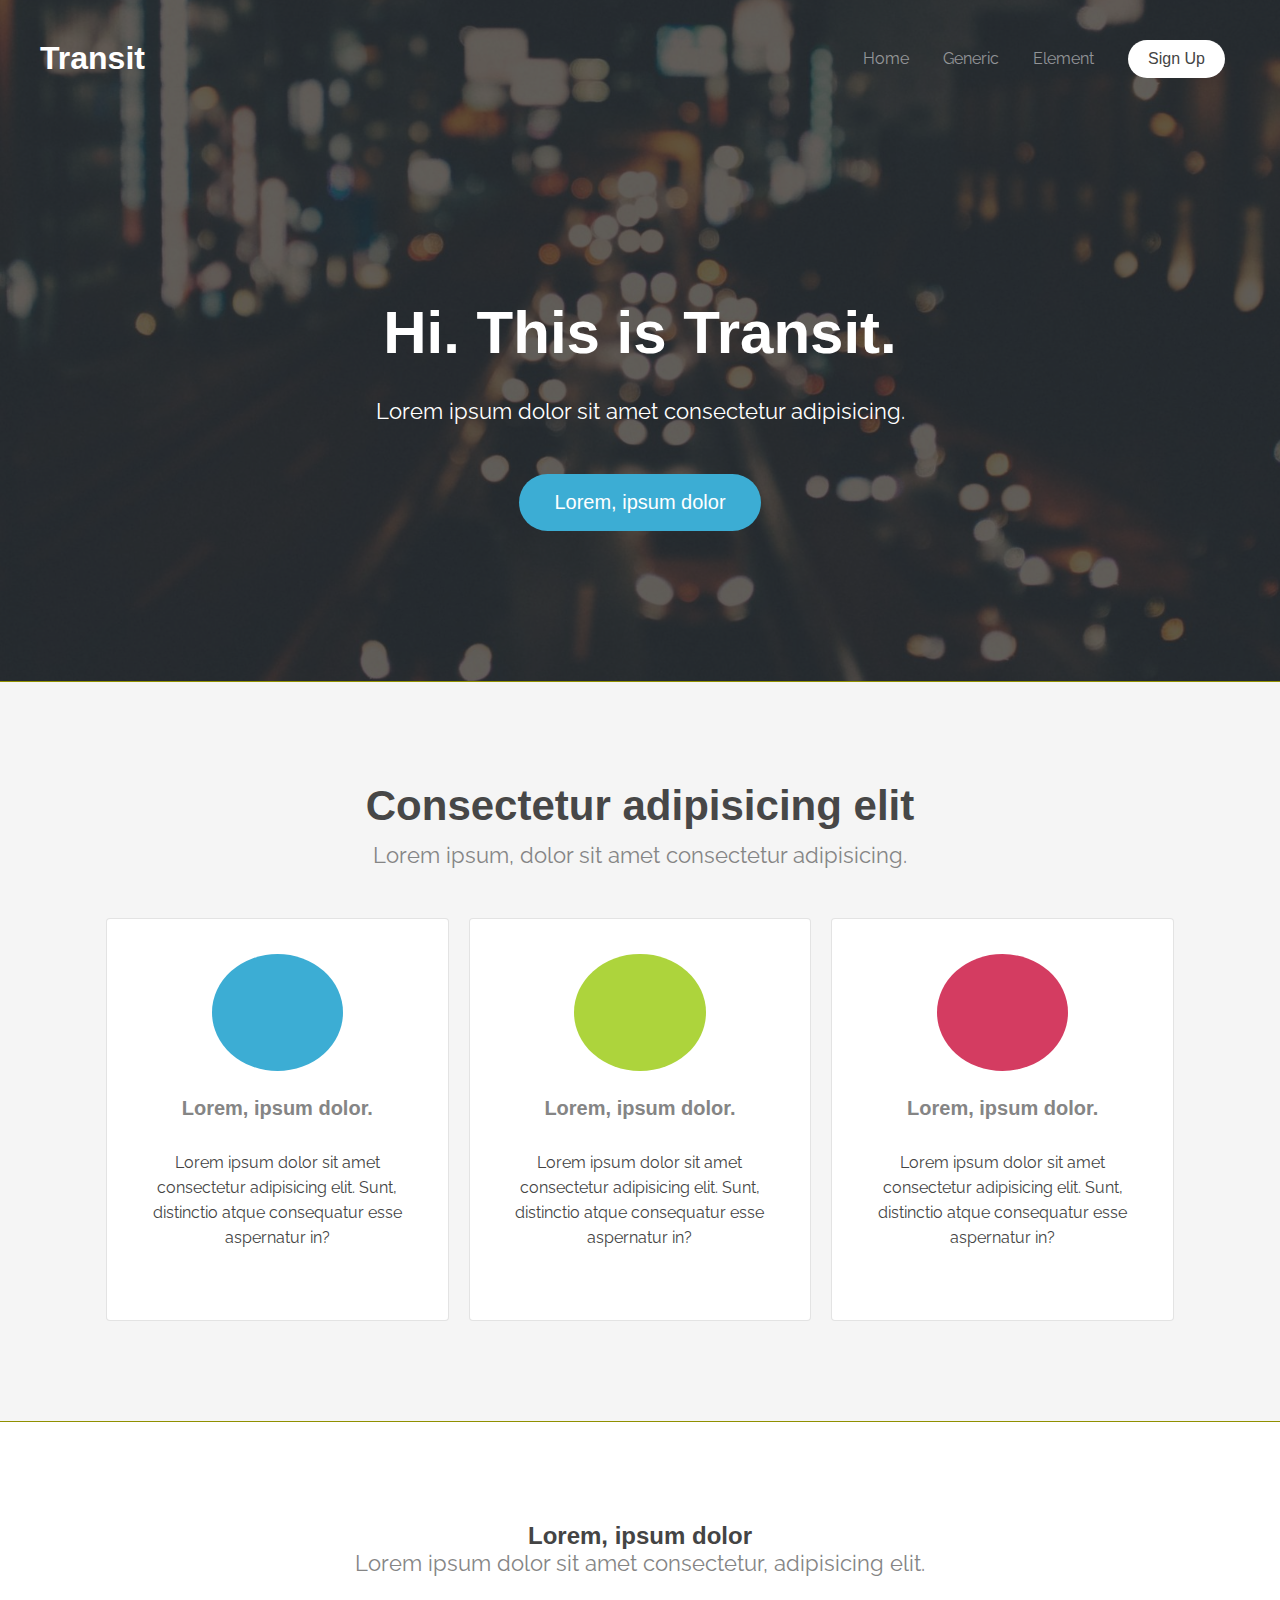
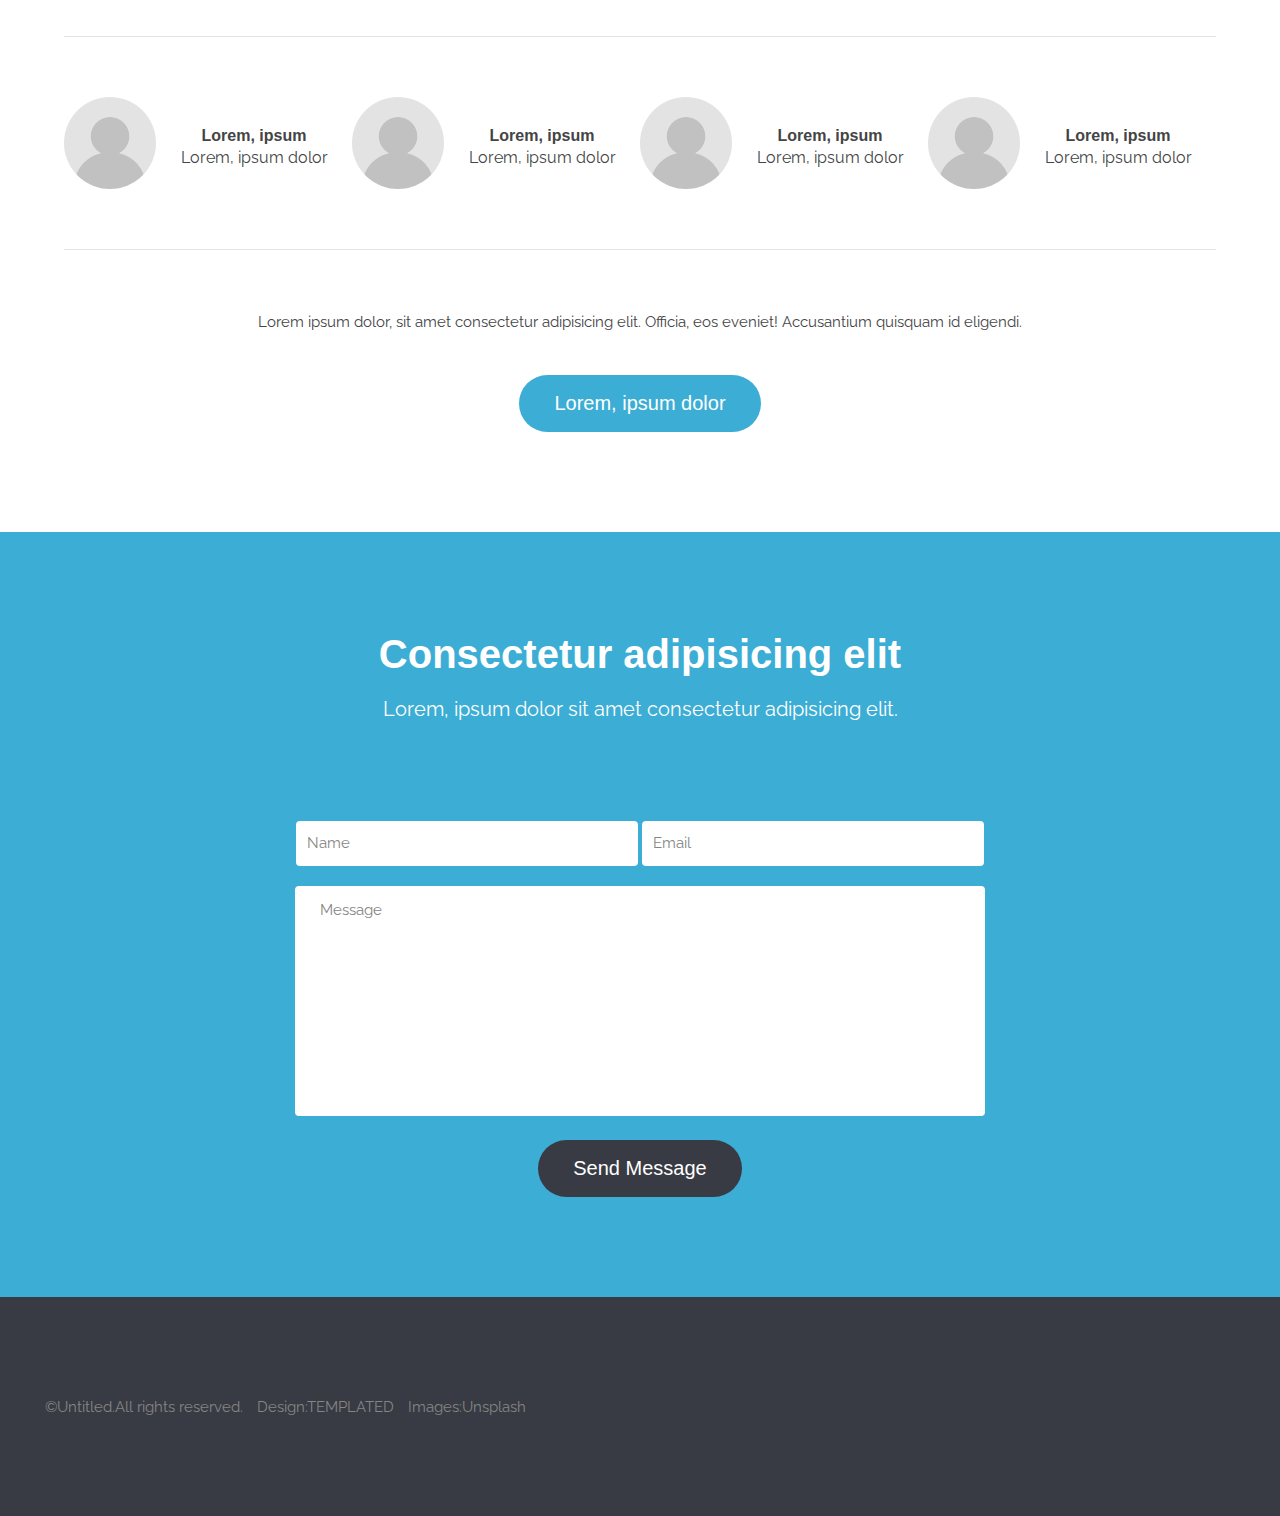
<file: Hw1-transit/index.html>
<!DOCTYPE html>
<html lang="en">
<head>
    <meta charset="UTF-8">
    <meta http-equiv="X-UA-Compatible" content="IE=edge">
    <meta name="viewport" content="width=device-width, initial-scale=1.0">
    <link rel="stylesheet" href="css/style.css" >
    <title>Project-1</title>
</head>
<body>
    <div class="header">
         <div class="top-menu">
            <h1>
                <a href="#">Transit</a>
            </h1>
            <div class="nav">
                <ul>
                    <li>
                        <a href="#">Home</a>
                    </li>
                    <li>
                        <a href="#">Generic</a>
                    </li>
                    <li>
                        <a href="#">Element</a>
                    </li>
                    <li>
                        <button class="btn btn-gray">Sign Up</button>
                    </li>
                </ul>
            </div>
         </div>
         <div class="banner-content">
            <h2>Hi. This is Transit.</h2>
            <p>Lorem ipsum dolor sit amet consectetur adipisicing.</p>
            <button class="btn btn-big btn-blue">Lorem, ipsum dolor</button>
         </div>
    </div>

    <div class="main">
        <div class="services">
            <div class="container">
                <div class="service-header">
                    <h2>Consectetur adipisicing elit</h2>
                    <p>Lorem ipsum, dolor sit amet consectetur adipisicing.</p>
                </div>
                <div class="service-content">
                    <div class="box">
                        <i class="fa-cloud icon color-blue big rounded"></i>
                        <h4>Lorem, ipsum dolor.</h4>
                        <p>Lorem ipsum dolor sit amet consectetur adipisicing elit. Sunt, distinctio atque consequatur esse aspernatur in?</p>
                    </div>
                    <div class="box">
                        <i class="fa-desktop icon color-green big rounded"></i>
                        <h4>Lorem, ipsum dolor.</h4>
                        <p>Lorem ipsum dolor sit amet consectetur adipisicing elit. Sunt, distinctio atque consequatur esse aspernatur in?</p>
                    </div>
                    <div class="box">
                        <i class="fa-desktop icon color-red big rounded"></i>
                        <h4>Lorem, ipsum dolor.</h4>
                        <p>Lorem ipsum dolor sit amet consectetur adipisicing elit. Sunt, distinctio atque consequatur esse aspernatur in?</p>
                    </div>
                </div>
            </div>
        </div>

        <div class="about">
            <div class="container">
                <div class="about-header">
                    <h2>Lorem, ipsum dolor</h2>
                    <p>Lorem ipsum dolor sit amet consectetur, adipisicing elit.</p>
                </div>
                <div class="about-content">
                    <div class="profile">
                        <img src="image/profile_placeholder.gif" alt="profile" >
                        <h4>Lorem, ipsum</h4>
                        <p>Lorem, ipsum dolor</p>
                    </div>
                    <div class="profile">
                        <img src="image/profile_placeholder.gif" alt="profile" >
                        <h4>Lorem, ipsum</h4>
                        <p>Lorem, ipsum dolor</p>
                    </div>
                    <div class="profile">
                        <img src="image/profile_placeholder.gif" alt="profile" >
                        <h4>Lorem, ipsum</h4>
                        <p>Lorem, ipsum dolor</p>
                    </div>
                    <div class="profile">
                        <img src="image/profile_placeholder.gif" alt="profile" >
                        <h4>Lorem, ipsum</h4>
                        <p>Lorem, ipsum dolor</p>
                    </div>
                </div>
                <div class="about-footer">
                    <p>Lorem ipsum dolor, sit amet consectetur adipisicing elit. Officia, eos eveniet! Accusantium quisquam id eligendi.</p>
                    <button class="btn btn-blue btn-big">Lorem, ipsum dolor</button>
                </div>
            </div>
        </div>

        <div class="contact">
            <div class="contact-header">
                <h2>Consectetur adipisicing elit</h2>
                <p>Lorem, ipsum dolor sit amet consectetur adipisicing elit.</p>
            </div>
            <div class="contact-content">
                <form action="">
                    <input type="text" placeholder="Name">
                    <input type="email" placeholder="Email">
                    <textarea placeholder="Message"></textarea>
                </form>
                <button class="btn btn-dark btn-big">Send Message</button>
            </div>
        </div>
    </div>

    <div class="footer">
        <ul class="copyright">
            <li>&copy;Untitled.All rights reserved.</li>
            <li>Design:<a href="http://templated.co">TEMPLATED</a></li>
            <li>Images:<a href="http://unsplash.com">Unsplash</a></li>
        </ul>
    </div>
</body>
</html>
</file>
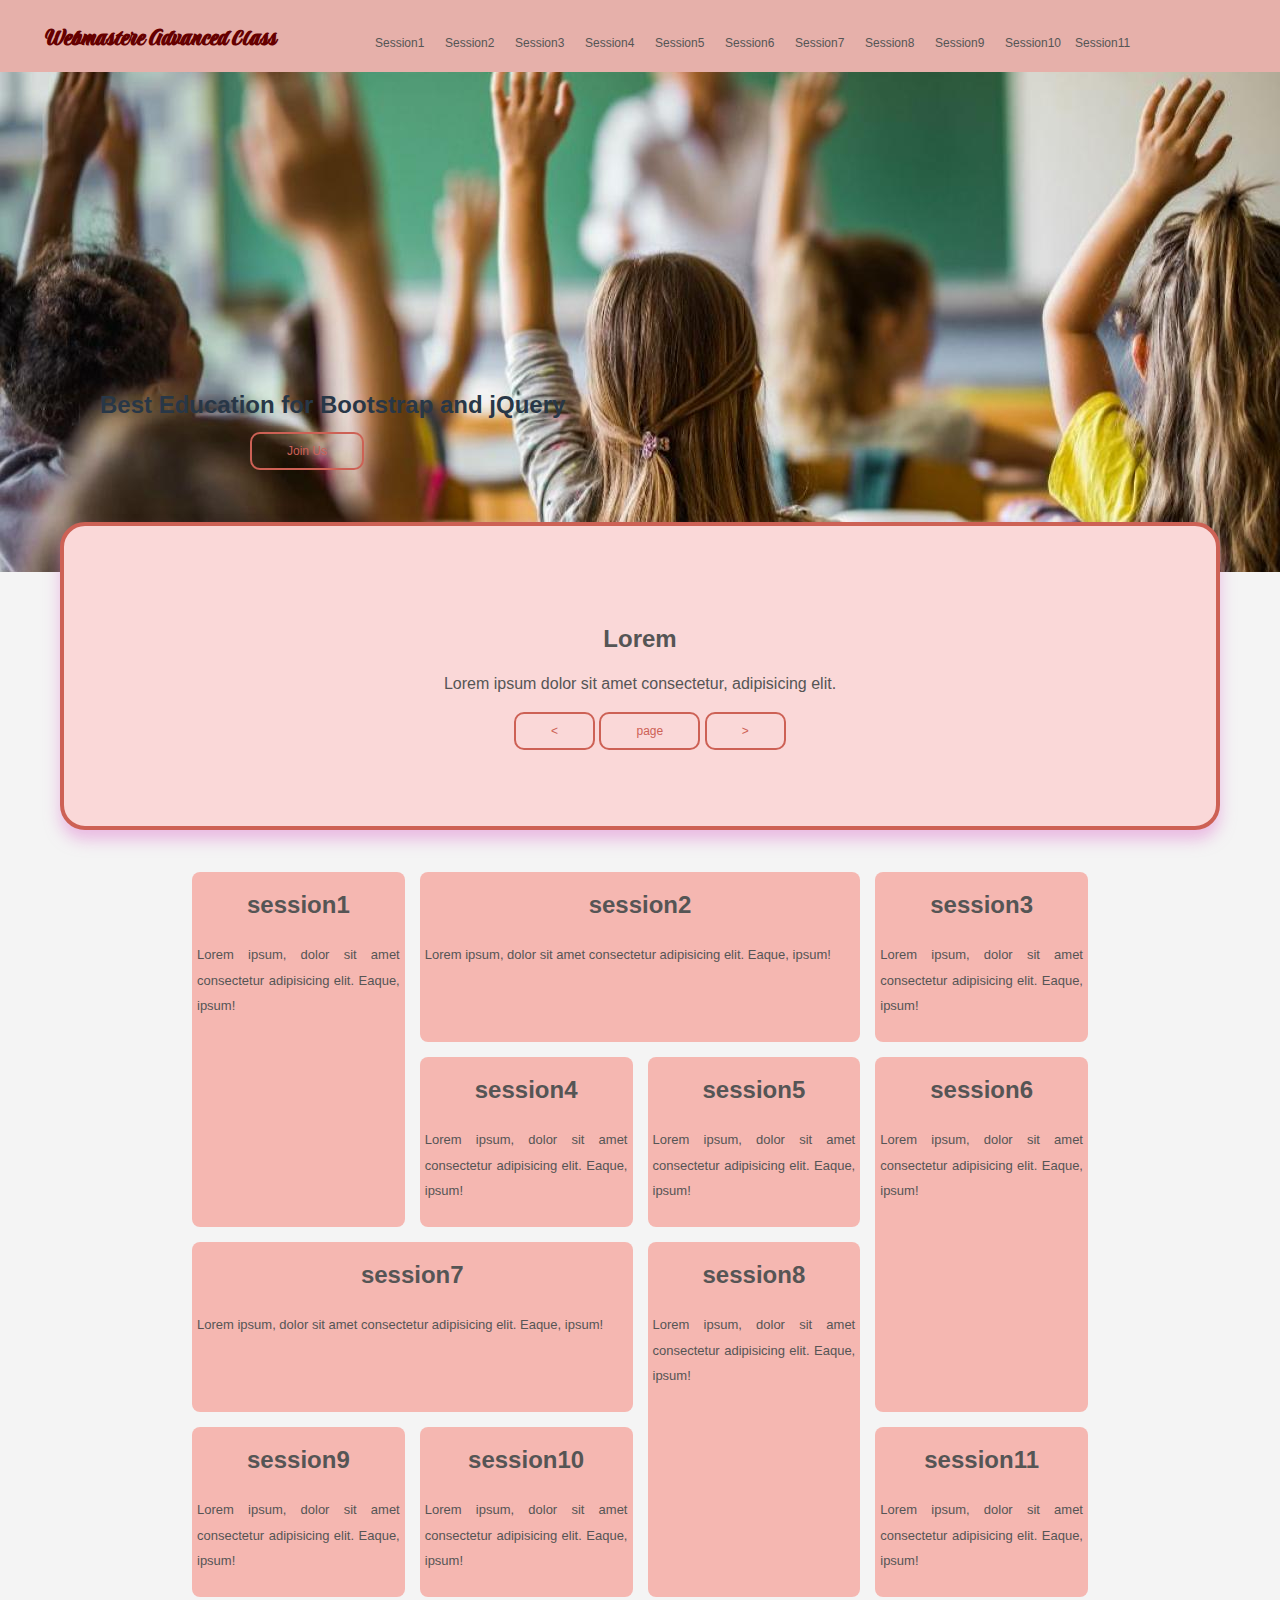
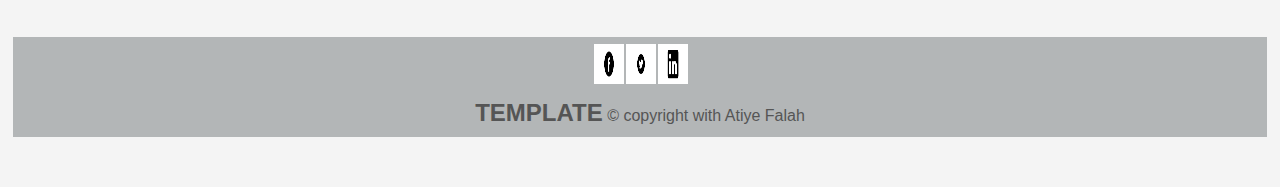
<file: Hw11-class/index.html>
<!DOCTYPE html>
<html lang="en">
<head>
    <meta charset="UTF-8">
    <meta http-equiv="X-UA-Compatible" content="IE=edge">
    <meta name="viewport" content="width=device-width, initial-scale=1.0">
    <title>Webmaster Advanced Level</title>
    <link rel="stylesheet" href="style.css">
    <link rel="stylesheet" href="all.min.css">
</head>
<body>
    <!-- Define Header and Navigation -->
    <div id="container1">
       <header id="header">
           <h1>Webmastere Advanced Class</h1>
       </header>
       <nav id="navigation">
        <ul>
            <li><a href="#session1">Session1</a></li>
            <li><a href="#session2">Session2</a></li>
            <li><a href="#session3">Session3</a></li>
            <li><a href="#session4">Session4</a></li>
            <li><a href="#session5">Session5</a></li>
            <li><a href="#session6">Session6</a></li>
            <li><a href="#session7">Session7</a></li>
            <li><a href="#session8">Session8</a></li>
            <li><a href="#session9">Session9</a></li>
            <li><a href="#session10">Session10</a></li>
            <li><a href="#session11">Session11</a></li>
        </ul>
    </nav>
    </div><!-- End of container1 -->
    <div id="container2">
        <div id="block">
            <h2>Best Education for Bootstrap and jQuery </h2>
            <a href="#">Join Us</a>
        </div>
        <div id="box">
            <h2>Lorem</h2>
            <p>Lorem ipsum dolor sit amet consectetur, adipisicing elit.</p>
            <div>
                <a href="#"><</a>
                <a href="#">page</a>
                <a href="#">></a>
            </div>
        </div> <!-- End of box -->
    </div><!-- End of container2 -->
    <div id="container3">
        <div id="session1">
            <h2>session1</h2>
            <p>Lorem ipsum, dolor sit amet consectetur adipisicing elit. Eaque, ipsum!</p>
        </div>
        <div id="session2">
            <h2>session2</h2>
            <p>Lorem ipsum, dolor sit amet consectetur adipisicing elit. Eaque, ipsum!</p>
        </div>
        <div id="session3">
            <h2>session3</h2>
            <p>Lorem ipsum, dolor sit amet consectetur adipisicing elit. Eaque, ipsum!</p>
        </div>
        <div id="session4">
            <h2>session4</h2>
            <p>Lorem ipsum, dolor sit amet consectetur adipisicing elit. Eaque, ipsum!</p>
        </div>
        <div id="session5">
            <h2>session5</h2>
            <p>Lorem ipsum, dolor sit amet consectetur adipisicing elit. Eaque, ipsum!</p>
        </div>
        <div id="session6">
            <h2>session6</h2>
            <p>Lorem ipsum, dolor sit amet consectetur adipisicing elit. Eaque, ipsum!</p>
        </div>
        <div id="session7">
            <h2>session7</h2>
            <p>Lorem ipsum, dolor sit amet consectetur adipisicing elit. Eaque, ipsum!</p>
        </div>
        <div id="session8">
            <h2>session8</h2>
            <p>Lorem ipsum, dolor sit amet consectetur adipisicing elit. Eaque, ipsum!</p>
        </div>
        <div id="session9">
            <h2>session9</h2>
            <p>Lorem ipsum, dolor sit amet consectetur adipisicing elit. Eaque, ipsum!</p>
        </div>
        <div id="session10">
            <h2>session10</h2>
            <p>Lorem ipsum, dolor sit amet consectetur adipisicing elit. Eaque, ipsum!</p>
        </div>
        <div id="session11">
            <h2>session11</h2>
            <p>Lorem ipsum, dolor sit amet consectetur adipisicing elit. Eaque, ipsum!</p>
        </div>
    </div><!-- End of container3 -->
    <footer id="Footer">
        <div id="TopFooter">
            <img src="picture/facebook.jpg" title="facebook" alt="facebook icon" class="box2">
            <!-- <i class="fa-brands fa-twitter"></i> -->
            <img src="picture/twitter.jpg" title="twitter" alt="twitter icon" class="box2">
            <!-- <i class="fa-brands fa-linkedin"></i> -->
            <img src="picture/linkedin.jpg" title="linkedin" alt="linkedin icon" class="box2">
        </div><!-- End of TopFooter -->
        <div class="clr"></div>
        <div id="BottomFooter">
            <h2 class="block1">TEMPLATE</h2>
            <p class="block1"> &copy; copyright with Atiye Falah</p>
        </div><!-- End of BottomFooter -->
    </footer>
    <!-- End of Footer -->
    <div style="height: 50px;"></div>
</body>
</html>
</file>
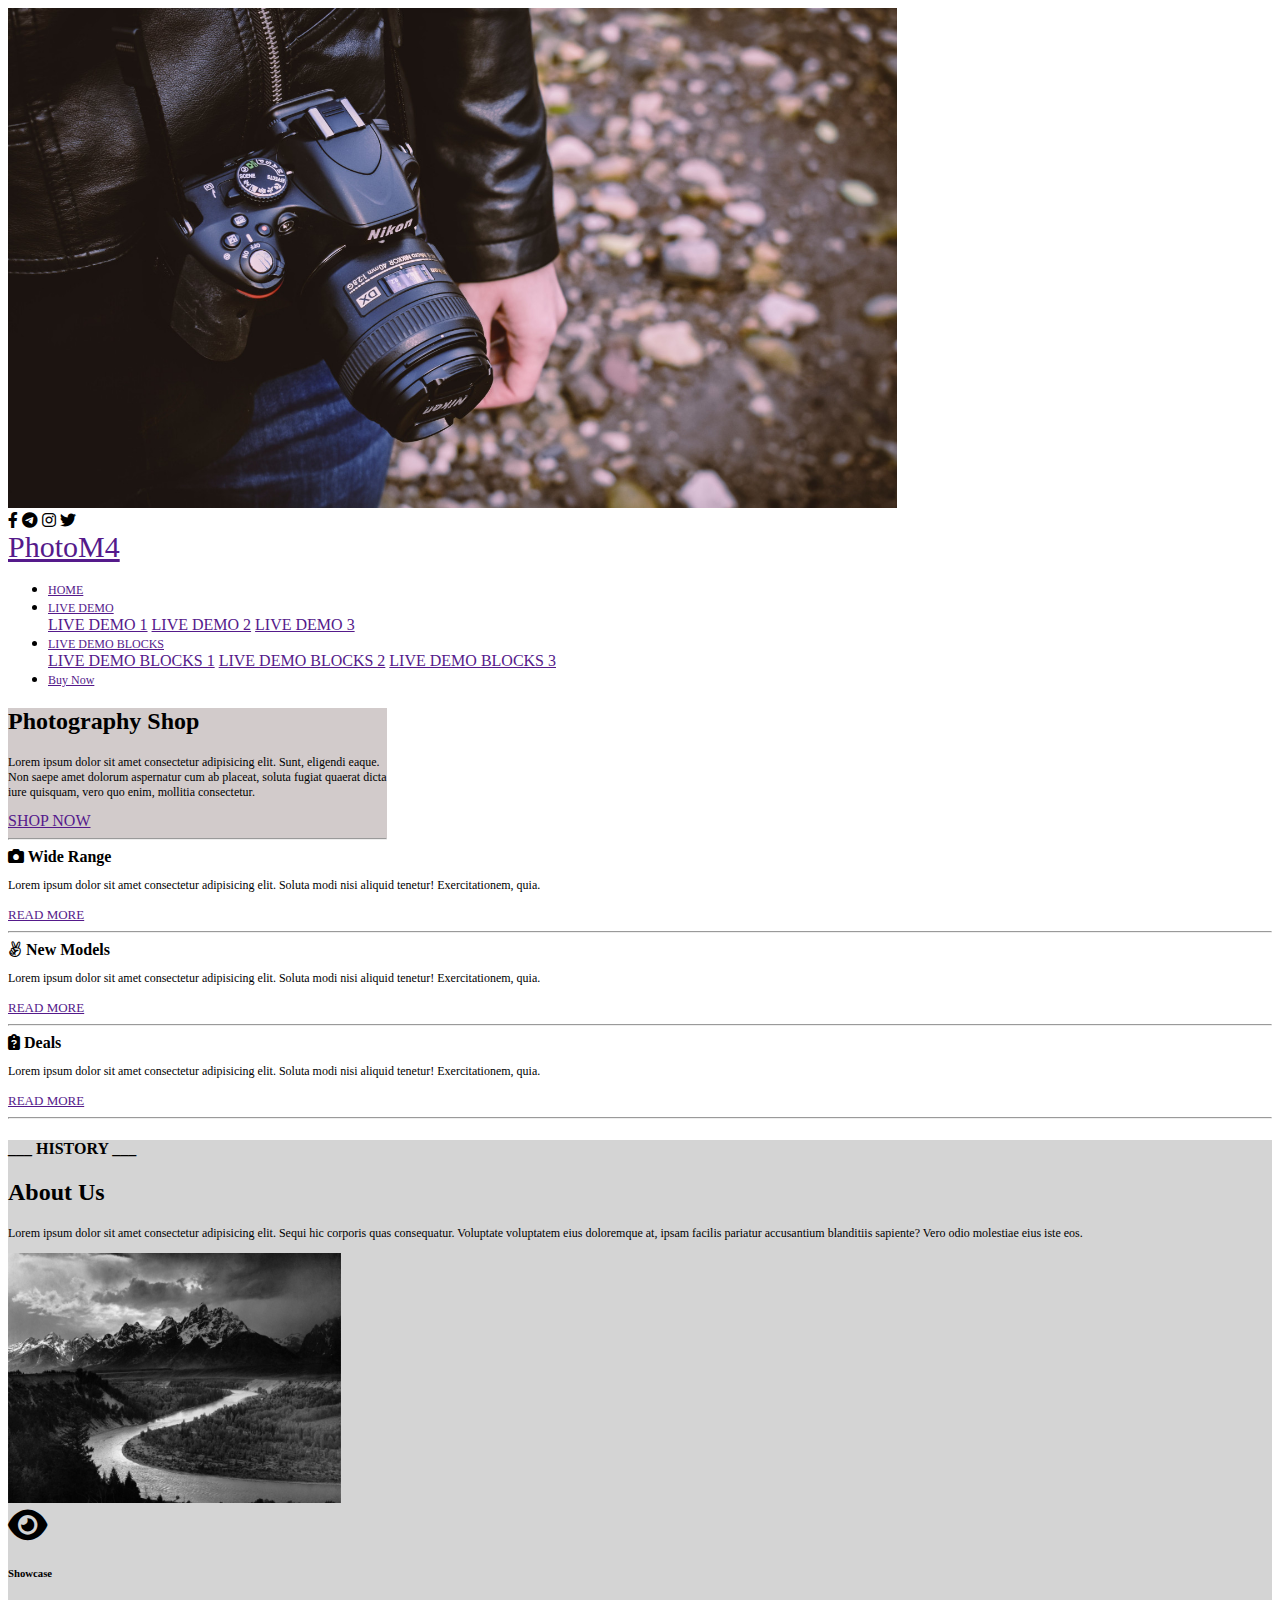
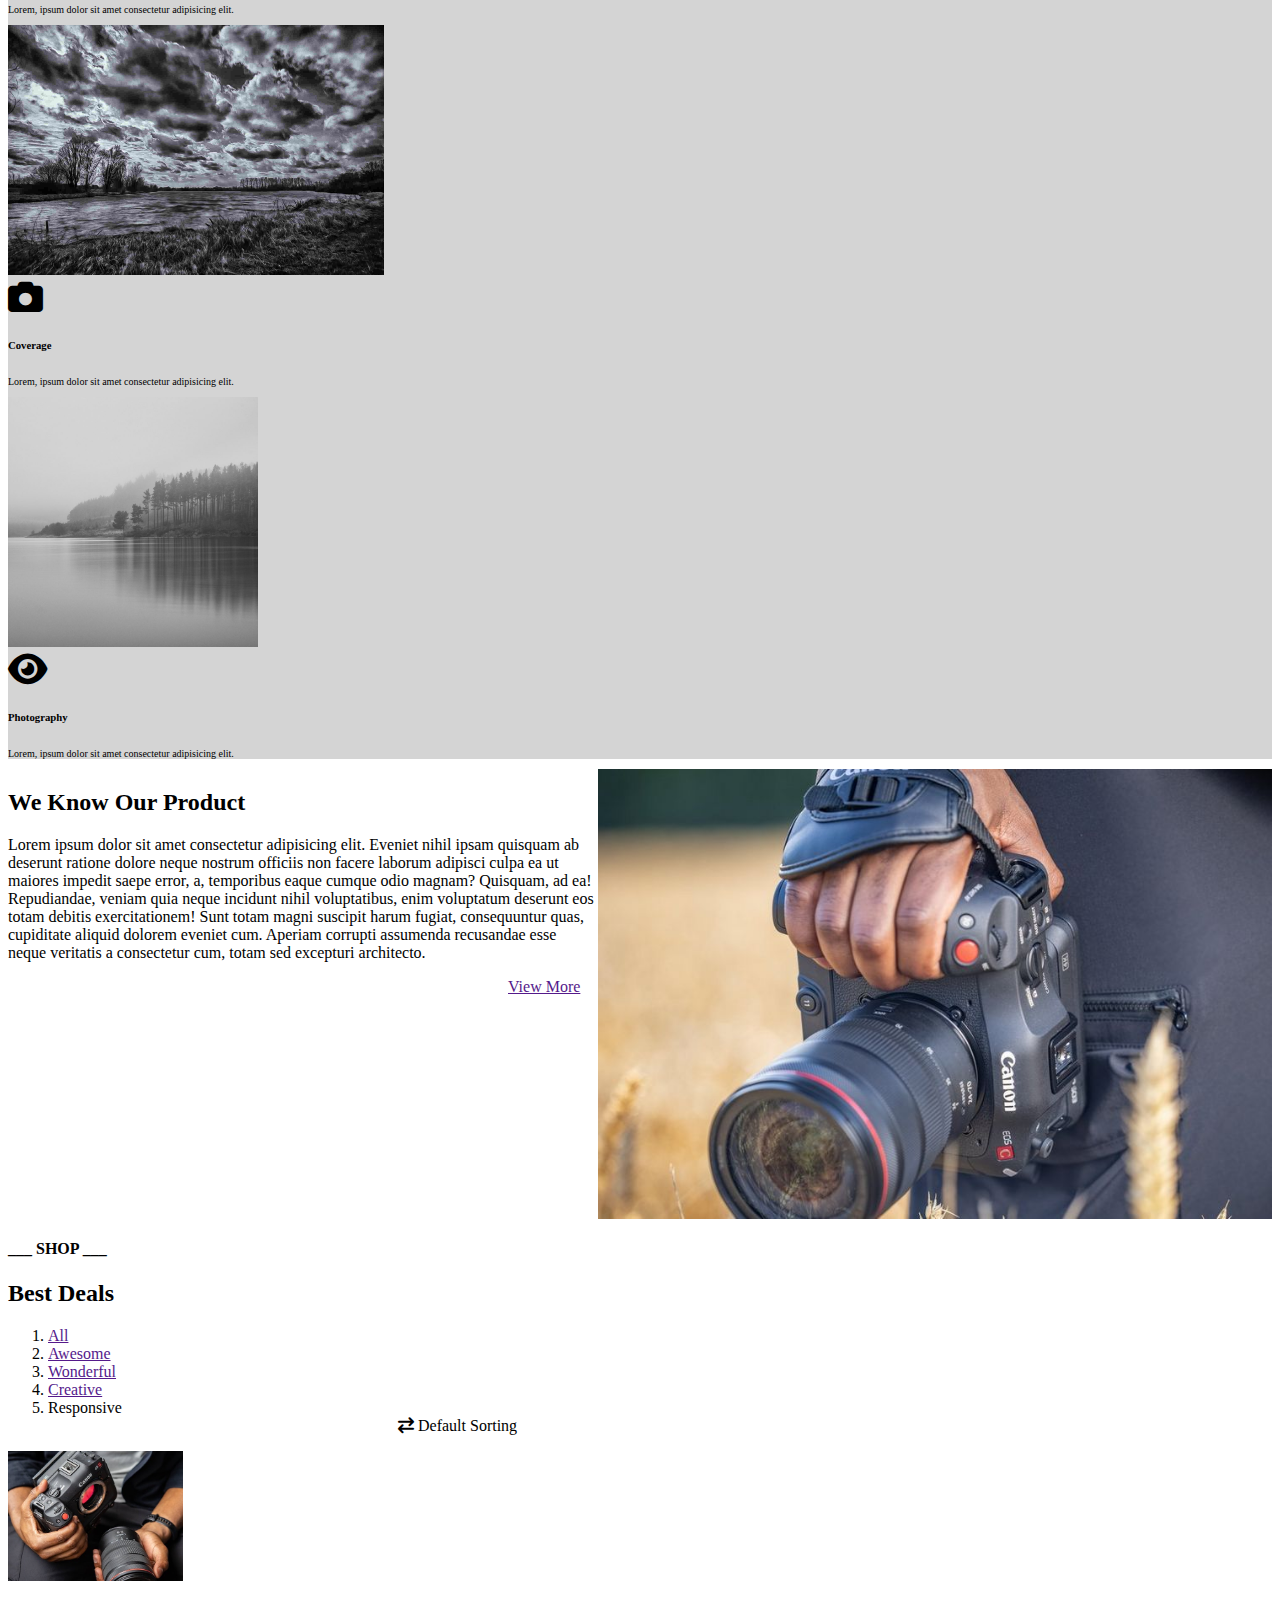
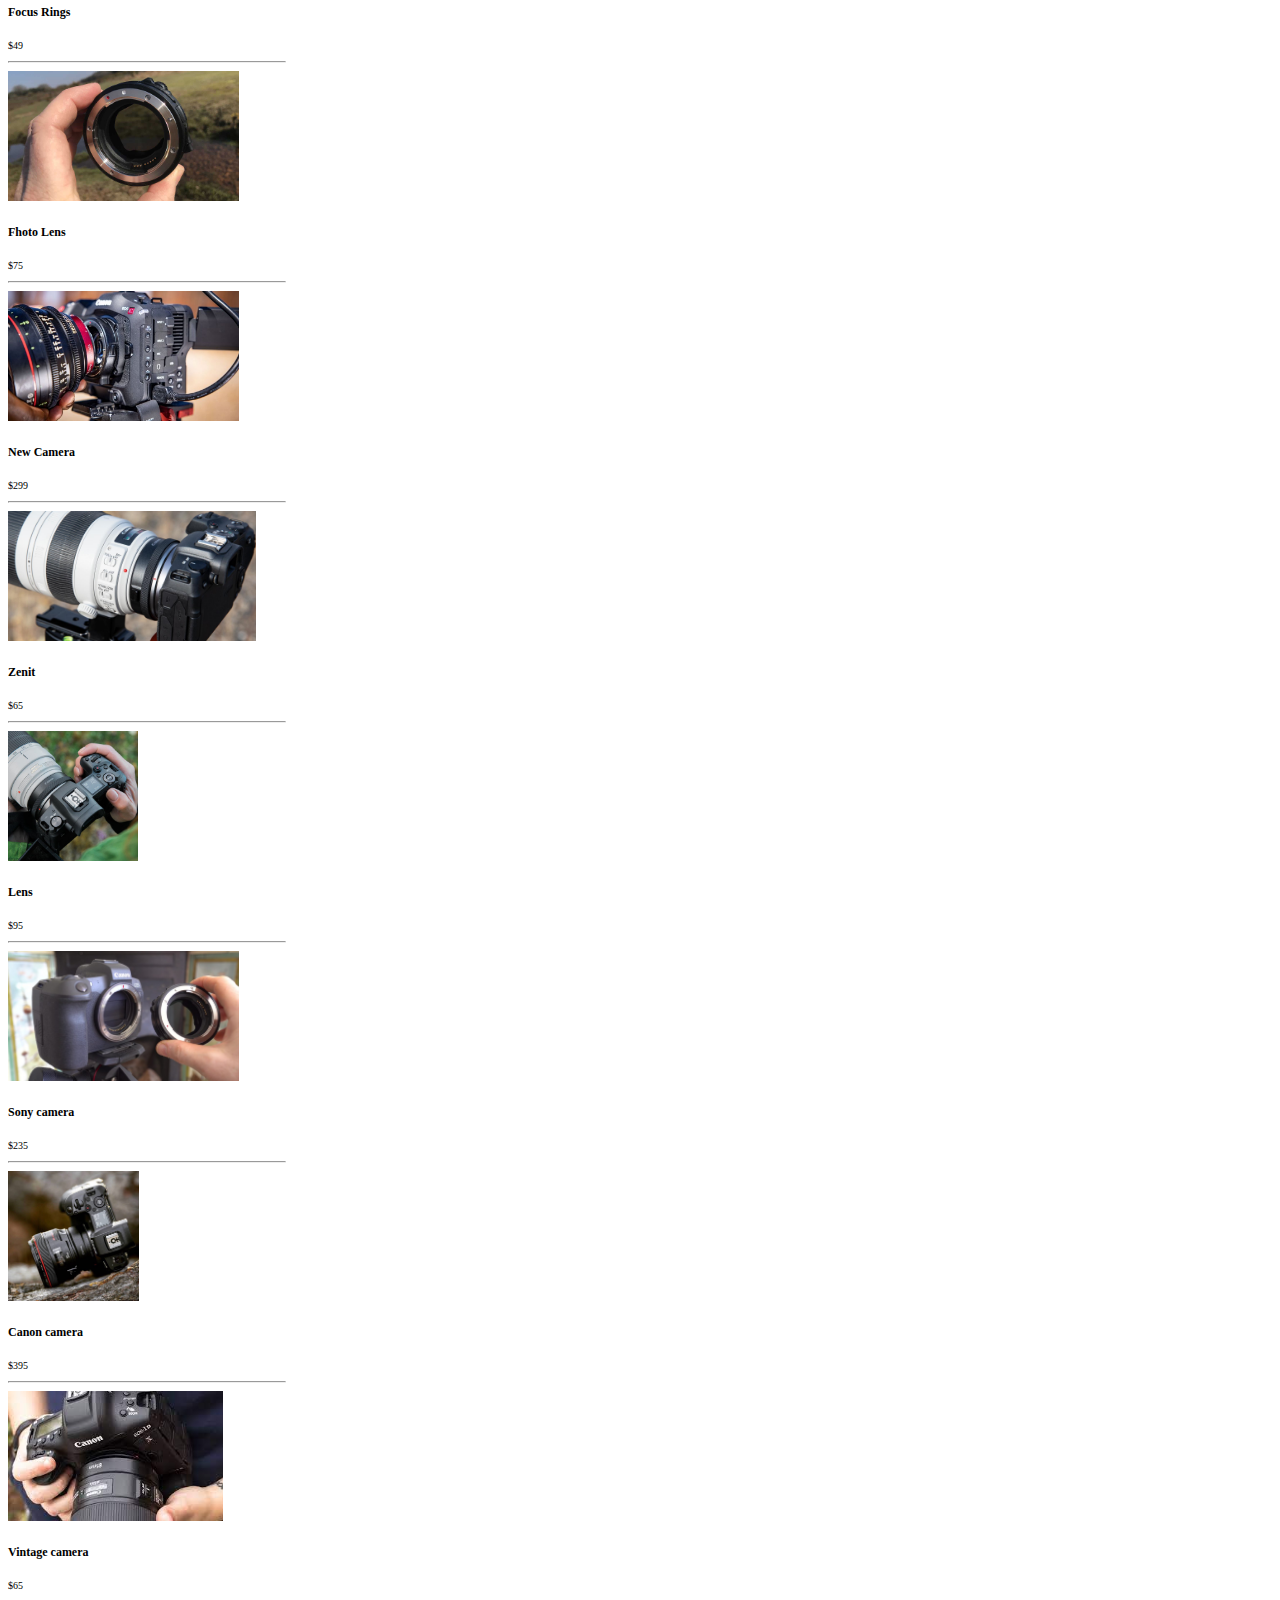
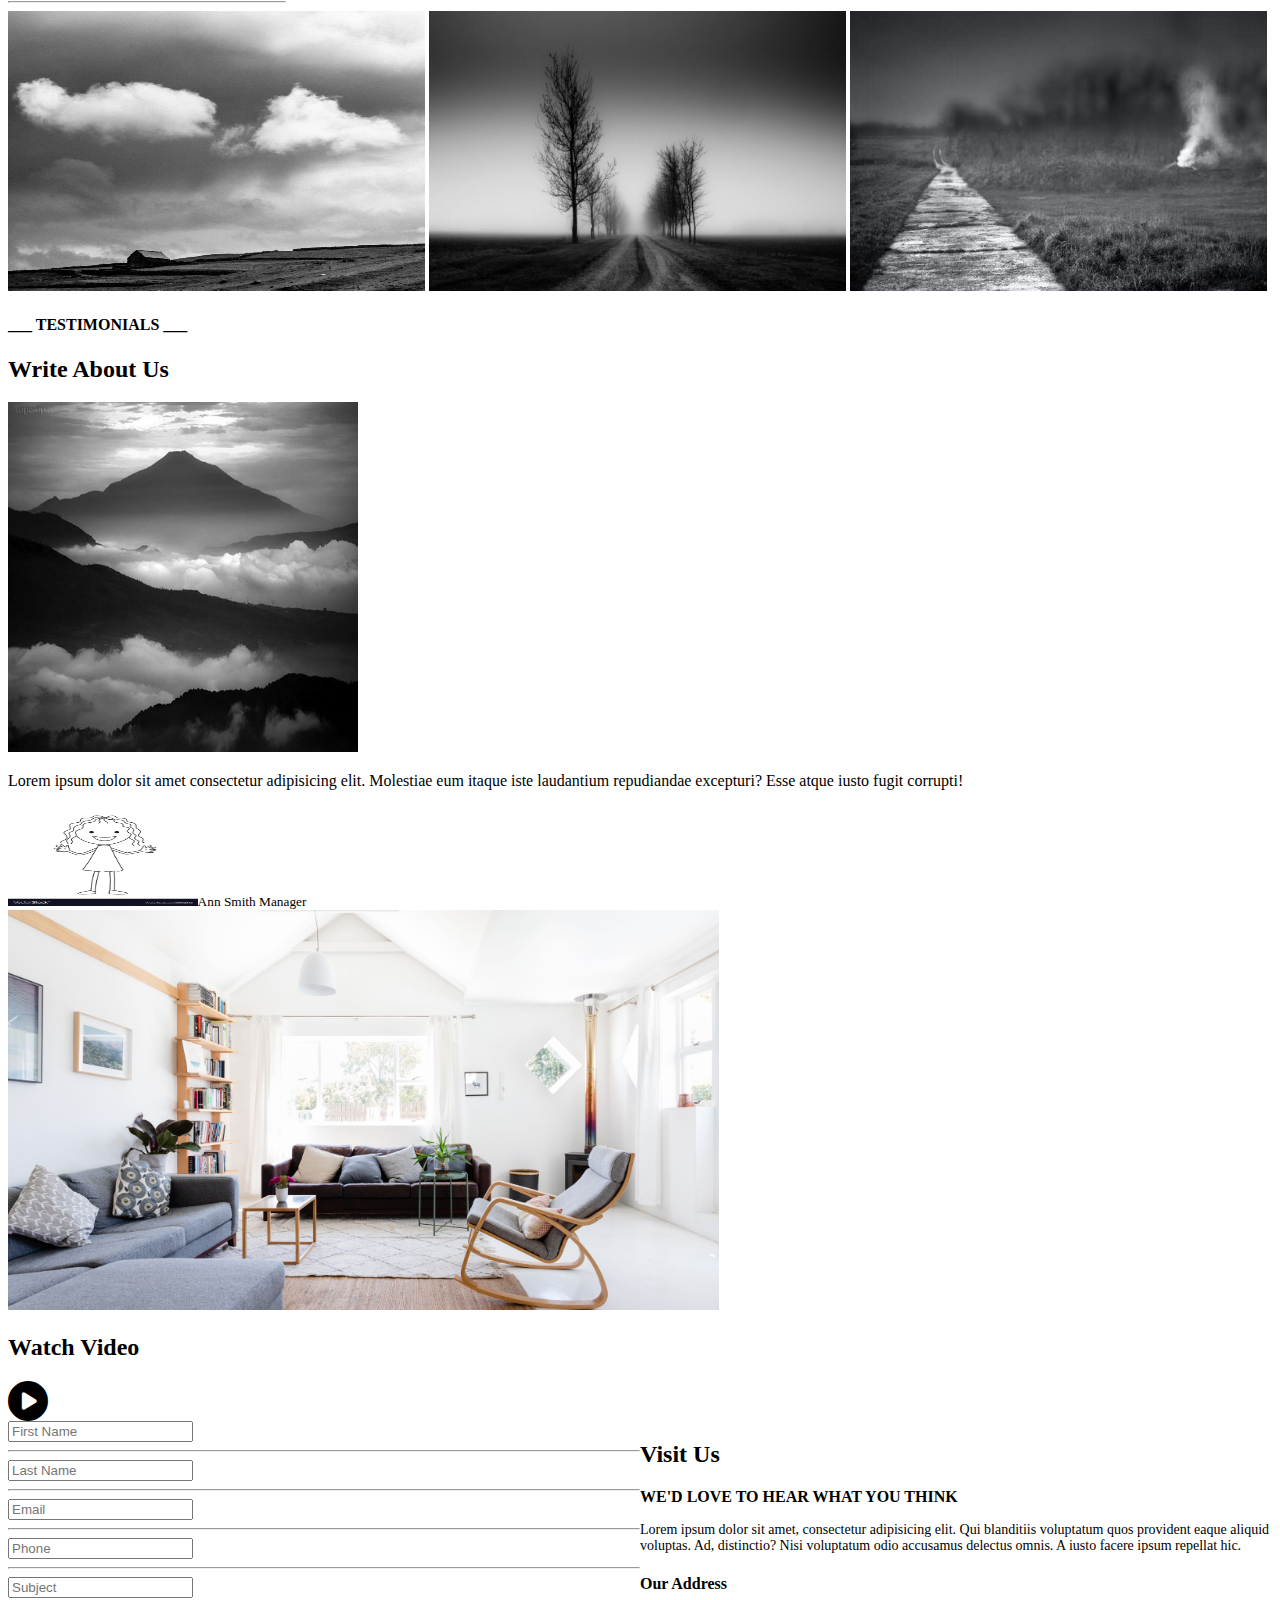
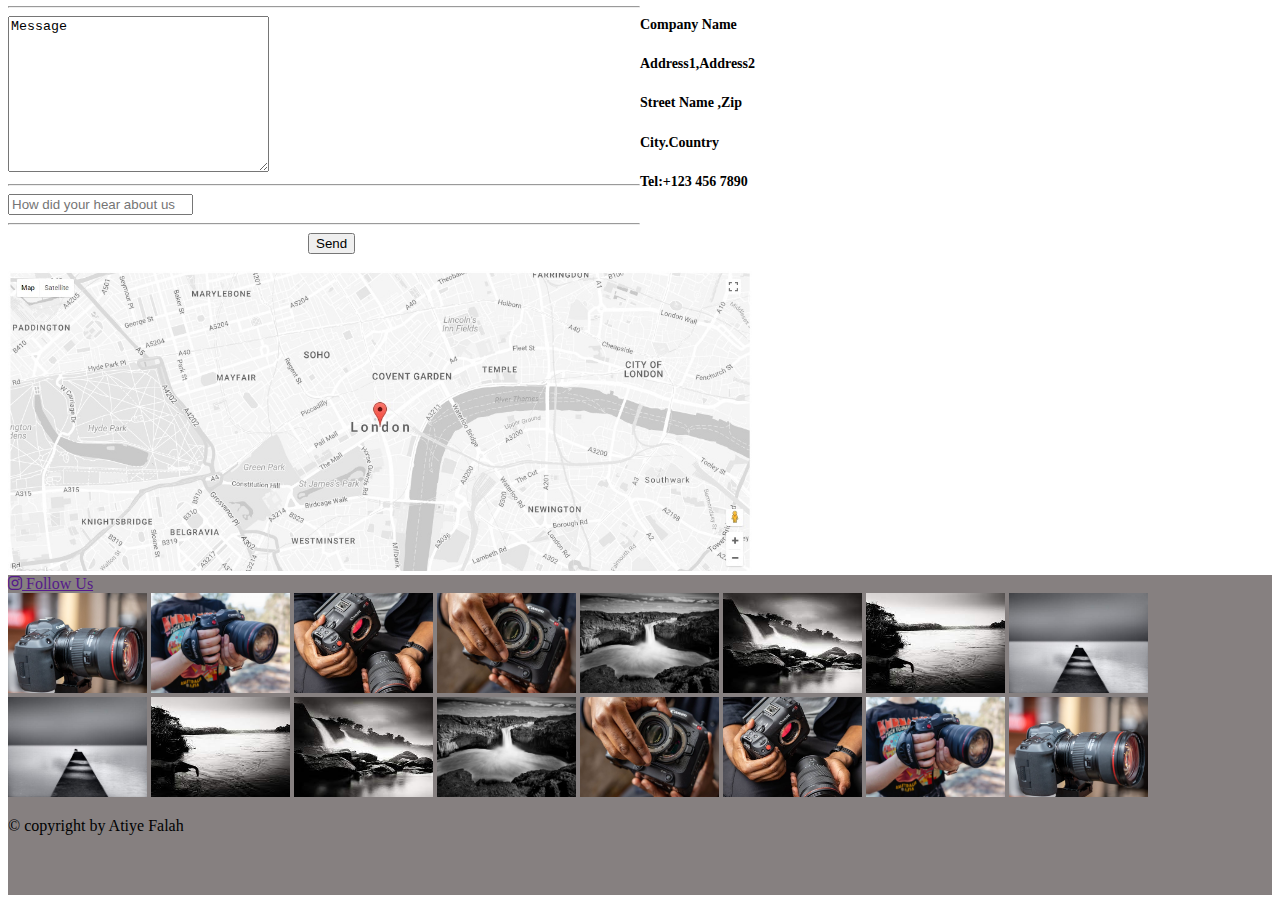
<file: Hw12-photography/index.html>
<!DOCTYPE html>
<html lang="en">
<head>
    <meta charset="UTF-8">
    <meta http-equiv="X-UA-Compatible" content="IE=edge">
    <meta name="viewport" content="width=device-width, initial-scale=1.0">
    <link rel="stylesheet" href="https://cdn.jsdelivr.net/npm/bootstrap@4.6.1/dist/css/bootstrap.min.css" integrity="sha384-zCbKRCUGaJDkqS1kPbPd7TveP5iyJE0EjAuZQTgFLD2ylzuqKfdKlfG/eSrtxUkn" crossorigin="anonymous">
    <link rel="stylesheet" href="css/all.min.css">
    <title>Bootstrap projeect 1</title>
</head>
<body>
    <div class="card mb-5">
        <img class="card-img img-fluid" src="images/1.jpg" alt="cover" style="height:500px ;">
        <div class="card-img-overlay clearfix" >
            <div class="float-right text-white">
                <i class="fa-brands fa-facebook-f "></i>
                <i class="fa-brands fa-telegram ml-2"></i>
                <i class="fa-brands fa-instagram ml-2"></i>
                <i class="fa-brands fa-twitter ml-2 mr-4"></i>
            </div>
            <nav class="navbar navbar-expand-sm mt-4 mb-5">
                <a class="navbar-brand text-white" href="" style="font-size:30px ;">PhotoM4</a>
                <ul class="navbar-nav ml-auto">
                    <li class="nav-item"><a class="nav-link text-white" href="" style="font-size:12px ;">HOME</a></li>
                    <li class="nav-item dropdown"><a class="nav-link dropdown-toggle text-white" data-toggle="dropdown" href="" style="font-size:12px ;">LIVE DEMO</a>
                        <div class="dropdown-menu">
                            <a class="dropdown-item" href="">LIVE DEMO 1</a>
                            <a class="dropdown-item" href="">LIVE DEMO 2</a>
                            <a class="dropdown-item" href="">LIVE DEMO 3</a>
                        </div>
                    </li>
                    <li class="nav-item dropdown "><a class="nav-link dropdown-toggle text-white" data-toggle="dropdown" href="" style="font-size:12px ;">LIVE DEMO BLOCKS</a>
                        <div class="dropdown-menu">
                            <a class="dropdown-item" href="">LIVE DEMO BLOCKS 1</a>
                            <a class="dropdown-item" href="">LIVE DEMO BLOCKS 2</a>
                            <a class="dropdown-item" href="">LIVE DEMO BLOCKS 3</a>
                        </div>
                    </li>
                    <li class="nav-item mr-3"><a class="nav-link btn border text-white px-4" href="" style="font-size:12px ;">Buy Now</a></li>
                </ul>
            </nav>
            <div class="card mx-auto text-center border-0 rounded-0 mt-5" style="background-color:rgb(199, 190, 190,0.8);width: 30%;">
                <h2 class="card-title pt-4 ">Photography Shop</h2>
                <p class="card-text text-justify px-3 text-center" style="font-size: 12px;">Lorem ipsum dolor sit amet consectetur adipisicing elit. Sunt, eligendi eaque. Non saepe amet dolorum aspernatur cum ab placeat, soluta fugiat quaerat dicta iure quisquam, vero quo enim, mollitia consectetur.</p>
                <a class="btn " href="">SHOP NOW</a>
                <hr class="m-auto w-25 mt-0 pb-4" >
            </div><!-- End of card -->
        </div><!-- End of card img overlay -->
    </div><!-- End of card -->
    
    <div class="m-auto w-75" >
        <div class="card-columns">
            <div class="card  border-0">
                <div class="card-body">
                    <i class="fa-solid fa-camera card-subtitle text-dark"></i><strong class="pl-4 text-dark">  Wide Range</strong>
                    <p class="card-text pl-5 text-muted pt-3" style="font-size:12px;">Lorem ipsum dolor sit amet consectetur adipisicing elit. Soluta modi nisi aliquid tenetur! Exercitationem, quia.</p>
                    <a class="btn pl-5" href="" style="font-size:13px;">READ MORE</a>
                    <hr class="ml-5 w-25 mt-0" >
                </div><!-- End of card-body -->
            </div><!-- End of card -->
            <div class="card  border-0">
                <div class="card-body">
                    <i class="fa-brands fa-angellist card-subtitle text-dark"></i><strong class="pl-4 text-dark">  New Models</strong>
                    <p class="card-text pl-5 text-muted pt-3" style="font-size:12px;">Lorem ipsum dolor sit amet consectetur adipisicing elit. Soluta modi nisi aliquid tenetur! Exercitationem, quia.</p>
                    <a class="btn pl-5" href="" style="font-size:13px;">READ MORE</a>
                    <hr class="ml-5 w-25 mt-0" >
                </div><!-- End of card-body -->
            </div><!-- End of card -->
            <div class="card  border-0">
                <div class="card-body">
                    <i class="fa-solid fa-clipboard-question card-subtitle text-dark"></i><strong class="pl-4 text-dark">    Deals</strong>
                    <p class="card-text pl-5 text-muted pt-3" style="font-size:12px;">Lorem ipsum dolor sit amet consectetur adipisicing elit. Soluta modi nisi aliquid tenetur! Exercitationem, quia.</p>
                    <a class="btn pl-5" href="" style="font-size:13px;">READ MORE</a>
                    <hr class="ml-5 w-25 mt-0" >
                </div><!-- End of card-body -->
            </div><!-- End of card -->
        </div><!-- End of card-columns -->
    </div>

    <div class="w-100">
        <div class="card text-center border-0 pb-3" style=" background-color: rgb(212, 212, 212);">
            <div class="card-body">
                <h4 class="card-subtitle pt-4 text-muted">___ HISTORY ___</h4>
                <h2 class="card-title pt-4 text-dark">About Us</h2>
                <p class="card-text w-25 m-auto" style="font-size: 12px;">Lorem ipsum dolor sit amet consectetur adipisicing elit. Sequi hic corporis quas consequatur. Voluptate voluptatem eius doloremque at, ipsam facilis pariatur accusantium blanditiis sapiente? Vero odio molestiae eius iste eos.</p>
            </div><!-- End of card body -->
            <div class="card-columns w-50 m-auto pt-4">
                <div class="card text-white border-0">
                    <img class="card-img img-fluid rounded-0" src="images/2.jpg" alt="image" style="height: 250px;">
                    <div class="card-img-overlay">
                        <i class="fa-solid fa-eye card-title pt-3" style="font-size:35px;"></i>
                        <h6 class="card-subtitle pt-1">Showcase</h6>
                        <p class="card-text pt-4" style="font-size: 10px;">Lorem, ipsum dolor sit amet consectetur adipisicing elit.</p>
                    </div><!-- End of card img overlay -->
                </div><!-- End of card -->
                <div class="card text-white border-0 ">
                    <img class="card-img img-fluid rounded-0" src="images/3.jpg" alt="image" style="height: 250px;">
                    <div class="card-img-overlay">
                        <i class="fa-solid fa-camera card-title pt-3" style="font-size:35px;"></i>
                        <h6 class="card-subtitle pt-1">Coverage</h6>
                        <p class="card-text pt-4" style="font-size: 10px;">Lorem, ipsum dolor sit amet consectetur adipisicing elit.</p>
                    </div><!-- End of card img overlay -->
                </div><!-- End of card -->
                <div class="card text-white border-0 ">
                    <img class="card-img img-fluid rounded-0" src="images/4.jpg" alt="image" style="height: 250px;">
                    <div class="card-img-overlay">
                        <i class="fa-solid fa-eye card-title pt-3" style="font-size:35px;"></i>
                        <h6 class="card-subtitle pt-1">Photography</h6>
                        <p class="card-text pt-4" style="font-size: 10px;">Lorem, ipsum dolor sit amet consectetur adipisicing elit.</p>
                    </div><!-- End of card img overlay -->
                </div><!-- End of card -->
            </div><!-- End of card card-columns -->
        </div><!-- End of card -->
    </div>

    <div class="bg-dark" style="height:450px;display:flex">
        <div class="text-white" style="flex: 1;order: 1;">
            <h2 class="text-right pr-5 pt-5">We Know Our Product</h2>
            <p class="text-right px-5 text-justify" style="font-size: ;8px">Lorem ipsum dolor sit amet consectetur adipisicing elit. Eveniet nihil ipsam quisquam ab deserunt ratione dolore neque nostrum officiis non facere laborum adipisci culpa ea ut maiores impedit saepe error, a, temporibus eaque cumque odio magnam? Quisquam, ad ea! Repudiandae, veniam quia neque incidunt nihil voluptatibus, enim voluptatum deserunt eos totam debitis exercitationem! Sunt totam magni suscipit harum fugiat, consequuntur quas, cupiditate aliquid dolorem eveniet cum. Aperiam corrupti assumenda recusandae esse neque veritatis a consectetur cum, totam sed excepturi architecto.</p>
            <a  class="text-white border px-3 py-1 "href="" style="margin-left:500px ;">View More</a>
        </div>
        <div style="flex: 1;order: 2;"><img src="images/5.jpg" alt="image" style="height: 450px;"> </div>
    </div><!-- End of section2 -->
    
    <div class="m-auto w-75 text-center" >
        <h4 class="pt-4 text-muted">___ SHOP ___</h4>
        <h2 class="pt-4 text-dark">Best Deals</h2>
        <div class="pl-5">
            <ol class="breadcrumb bg-white">
                <li class="breadcrumb-item">
                    <a href="">All</a>
                </li>
                <li class="breadcrumb-item">
                    <a href="">Awesome</a>
                </li>
                <li class="breadcrumb-item">
                    <a href="">Wonderful</a>
                </li>
                <li class="breadcrumb-item">
                    <a href="">Creative</a>
                </li>
                <li class="breadcrumb-item ">Responsive</li>
                <div  style="margin-left: 350px;">
                    <i class="fa-solid fa-arrow-right-arrow-left" ></i>
                    <span class="float-right pl-3">Default Sorting</span>
                </div>
            </ol>
        </div>
        <div class="card d-inline-block border-0 mr-2" style="width: 22%;">
            <img class="card-img-top rounded-0" src="images/6.jpg" alt="image" style="height:130px ;">
            <div class="card-body pt-1 pb-1">
                <h5 class="card-title " style="font-size:12px;">Focus Rings</h5>
                <p class="card-text " style="font-size:10px;">$49</p>
                <hr >
            </div>
        </div>
        <div class="card d-inline-block border-0 mr-2" style="width: 22%;">
            <img class="card-img-top rounded-0" src="images/7.jpg" alt="image" style="height:130px ;">
            <div class="card-body pt-1 pb-1">
                <h5 class="card-title " style="font-size:12px;">Fhoto Lens</h5>
                <p class="card-text " style="font-size:10px;">$75</p>
                <hr >
            </div>
        </div>
        <div class="card d-inline-block border-0 mr-2" style="width: 22%;">
            <img class="card-img-top rounded-0" src="images/8.jpg" alt="image" style="height:130px ;">
            <div class="card-body pt-1 pb-1">
                <h5 class="card-title " style="font-size:12px;">New Camera</h5>
                <p class="card-text " style="font-size:10px;">$299</p>
                <hr >
            </div>
        </div>
        <div class="card d-inline-block border-0 mr-2" style="width: 22%;">
            <img class="card-img-top rounded-0" src="images/9.jpg" alt="image" style="height:130px ;">
            <div class="card-body pt-1 pb-1">
                <h5 class="card-title " style="font-size:12px;">Zenit</h5>
                <p class="card-text " style="font-size:10px;">$65</p>
                <hr >
            </div>
        </div>
        <div class="card d-inline-block border-0 mr-2" style="width: 22%;">
            <img class="card-img-top rounded-0" src="images/10.jpg" alt="image" style="height:130px ;">
            <div class="card-body pt-1 pb-1">
                <h5 class="card-title " style="font-size:12px;">Lens</h5>
                <p class="card-text " style="font-size:10px;">$95</p>
                <hr >
            </div>
        </div>
        <div class="card d-inline-block border-0 mr-2" style="width: 22%;">
            <img class="card-img-top rounded-0" src="images/11.jpg" alt="image" style="height:130px ;">
            <div class="card-body pt-1 pb-1">
                <h5 class="card-title " style="font-size:12px;">Sony camera</h5>
                <p class="card-text " style="font-size:10px;">$235</p>
                <hr >
            </div>
        </div>
        <div class="card d-inline-block border-0 mr-2" style="width: 22%;">
            <img class="card-img-top rounded-0" src="images/12.jpg" alt="image" style="height:130px ;">
            <div class="card-body pt-1 pb-1">
                <h5 class="card-title " style="font-size:12px;">Canon camera</h5>
                <p class="card-text " style="font-size:10px;">$395</p>
                <hr >
            </div>
        </div>
        <div class="card d-inline-block border-0 mr-2" style="width: 22%;">
            <img class="card-img-top rounded-0" src="images/13.jpg" alt="image" style="height:130px ;">
            <div class="card-body pt-1 pb-1">
                <h5 class="card-title " style="font-size:12px;">Vintage camera</h5>
                <p class="card-text " style="font-size:10px;">$65</p>
                <hr >
            </div>
        </div>
    </div>

    <!-- <div class="w-100 mt-5 card-columns">
        <div class="card border-0">
            <img class="card-img" src="images/14.jpg" alt="image" style="height:280px;">
        </div>
        <div class="card border-0">
            <img class="card-img " src="images/15.jpg" alt="image" style="height:280px;">
        </div>
        <div class="card border-0">
            <img class="card-img" src="images/16.jpg" alt="image" style="height:280px;">
        </div>
    </div> -->
    <div class="w-100 mt-5">
            <img  src="images/14.jpg" alt="image" style="height:280px;width: 33%;">
            <img  src="images/15.jpg" alt="image" style="height:280px; width: 33%;">
            <img  src="images/16.jpg" alt="image" style="height:280px; width: 33%;">
    </div>

    <div class="m-auto w-75 text-center" >
        <h4 class="pt-4 text-muted">___ TESTIMONIALS ___</h4>
        <h2 class="pt-4 text-dark">Write About Us</h2>
        <div class="card mt-5">
            <img class="card-img" src="images/28.jpg" alt="image" style="height:350px;">
            <div class="card-img-overlay">
                <p class="card-text text-white text-center w-50 m-auto pt-5">Lorem ipsum dolor sit amet consectetur adipisicing elit. Molestiae eum itaque iste laudantium repudiandae excepturi? Esse atque iusto fugit corrupti!</p>
                <img class=" border rounded-circle card-img mt-5" src="images/18.jpg" alt="person" style="height:100px ;width: 15%;"><small class="text-white">Ann Smith Manager</small>
            </div>
        </div>
    </div>

    <div class="w-100 card mt-5">
        <img src="images/19.jpg" alt="image" style="height: 400px;">
        <div class="card-img-overlay text-center mt-5">
            <h2 class="card-title">Watch Video</h2>
            <a href=""><i class="fa-solid fa-circle-play pt-5" style="font-size: 40px;color: black;"></i></a>
        </div>
    </div>

    <div style="display:flex ;height: 450px;">
        <div style="flex: 1;order: 1;">
            <form action="">
                <div class="form-row">
                    <div class="col">
                        <input type="text" class="form-control border-0" placeholder="First Name">
                        <hr class="my-0">
                    </div>
                    <div class="col">
                        <input type="text" class="form-control border-0" placeholder="Last Name">
                        <hr class="my-0">
                    </div>
                </div>
                <div class="form-row">
                    <div class="col">
                        <input type="text" class="form-control form-control-sm border-0" placeholder="Email">
                        <hr class="my-0">
                    </div>
                    <div class="col">
                        <input type="number" class="form-control form-control-sm border-0" placeholder="Phone">
                        <hr class="my-0">
                    </div>
                </div>
                <input type="text" class="form-control form-control-sm border-0" placeholder="Subject">
                <hr class="my-0">
                <textarea class="form-control form-control-sm border-0" cols="30" rows="10">Message</textarea>
                <hr class="my-0">
                <input type="text" class="form-control form-control-sm border-0" placeholder="How did your hear about us">
                <hr class="my-0">
                <!-- <a class="bg-dark px-3 py-2" href="" style="margin: 10px auto;">Send</a> -->
                <button class="btn btn-dark mt-2 " type="button" style="margin-left:300px  ;">Send</button>
            </form>
        </div>
        <div class="pl-5" style=" flex: 1;order: 2;">
            <h2 class="pt-5">Visit Us</h2>
            <h3 class="font-weight-bold py-4" style="font-size:16px ;">WE'D LOVE TO HEAR WHAT YOU THINK</h3>
            <P class="w-75 text-justify" style="font-size:14px ;">Lorem ipsum dolor sit amet, consectetur adipisicing elit. Qui blanditiis voluptatum quos provident eaque aliquid voluptas. Ad, distinctio? Nisi voluptatum odio accusamus delectus omnis. A iusto facere ipsum repellat hic.</P>
            <h4 class="font-weight-bold"style="font-size:16px ;">Our Address</h4>
            <h5 style="font-size:14px ;">Company Name</h5>
            <h5 style="font-size:14px ;">Address1,Address2</h5>
            <h5 style="font-size:14px ;">Street Name ,Zip</h5>
            <h5 style="font-size:14px ;">City.Country</h5>
            <h5 style="font-size:14px ;">Tel:+123 456 7890</h5>
        </div>
    </div>

    <div>
        <img class="w-100" src="images/20.jpg" alt="location" style="height: 300px;">
    </div>

    <div class="card text-white" style="height: 320px;background-color:rgb(134, 128, 128);">
        <div class="card-body text-center">
            <a href="" class="text-white border px-3 "><i class="fa-brands fa-instagram text-white"></i>  Follow Us</a>
            <div class="mt-3 w-75 mx-auto">
                <img class="mt-2" src="images/21.jpg" alt="image" style="height: 100px;width: 11%;">
                <img class="mt-2" src="images/22.jpg" alt="image" style="height: 100px;width: 11%;">
                <img class="mt-2" src="images/23.jpg" alt="image" style="height: 100px;width: 11%;">
                <img class="mt-2" src="images/24.jpg" alt="image" style="height: 100px;width: 11%;">
                <img class="mt-2" src="images/25.jpg" alt="image" style="height: 100px;width: 11%;">
                <img class="mt-2" src="images/26.jpg" alt="image" style="height: 100px;width: 11%;">
                <img class="mt-2" src="images/27.jpg" alt="image" style="height: 100px;width: 11%;">
                <img class="mt-2" src="images/17.jpg" alt="image" style="height: 100px;width: 11%;">
                <img class="mt-2" src="images/17.jpg" alt="image" style="height: 100px;width: 11%;">
                <img class="mt-2" src="images/27.jpg" alt="image" style="height: 100px;width: 11%;">
                <img class="mt-2" src="images/26.jpg" alt="image" style="height: 100px;width: 11%;">
                <img class="mt-2" src="images/25.jpg" alt="image" style="height: 100px;width: 11%;">
                <img class="mt-2" src="images/24.jpg" alt="image" style="height: 100px;width: 11%;">
                <img class="mt-2" src="images/23.jpg" alt="image" style="height: 100px;width: 11%;">
                <img class="mt-2" src="images/22.jpg" alt="image" style="height: 100px;width: 11%;">
                <img class="mt-2" src="images/21.jpg" alt="image" style="height: 100px;width: 11%;">
            </div>
            <p class="card-text mt-2"> &copy; copyright by Atiye Falah</p>
        </div>
    </div>
    <script src="https://cdn.jsdelivr.net/npm/jquery@3.5.1/dist/jquery.slim.min.js" integrity="sha384-DfXdz2htPH0lsSSs5nCTpuj/zy4C+OGpamoFVy38MVBnE+IbbVYUew+OrCXaRkfj" crossorigin="anonymous"></script>
    <script src="https://cdn.jsdelivr.net/npm/bootstrap@4.6.1/dist/js/bootstrap.bundle.min.js" integrity="sha384-fQybjgWLrvvRgtW6bFlB7jaZrFsaBXjsOMm/tB9LTS58ONXgqbR9W8oWht/amnpF" crossorigin="anonymous"></script>
</body>
</html>
</file>
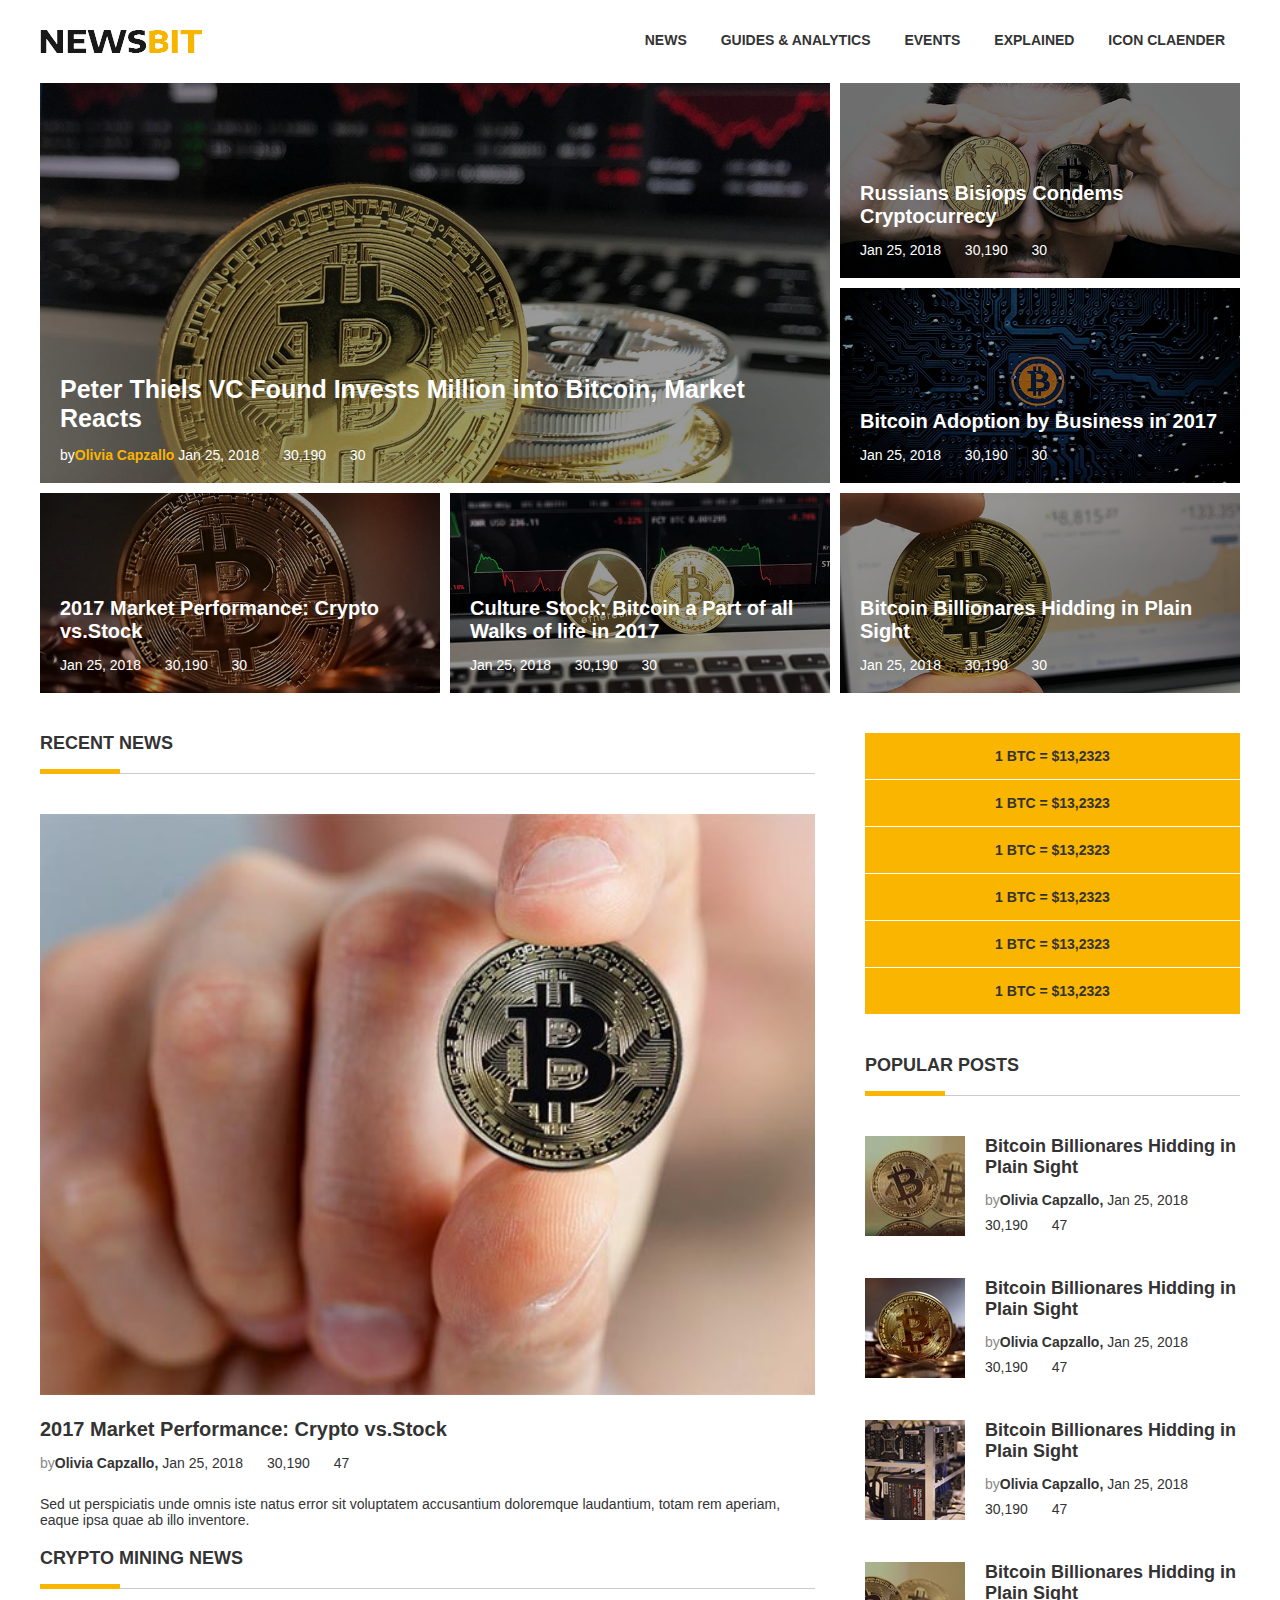
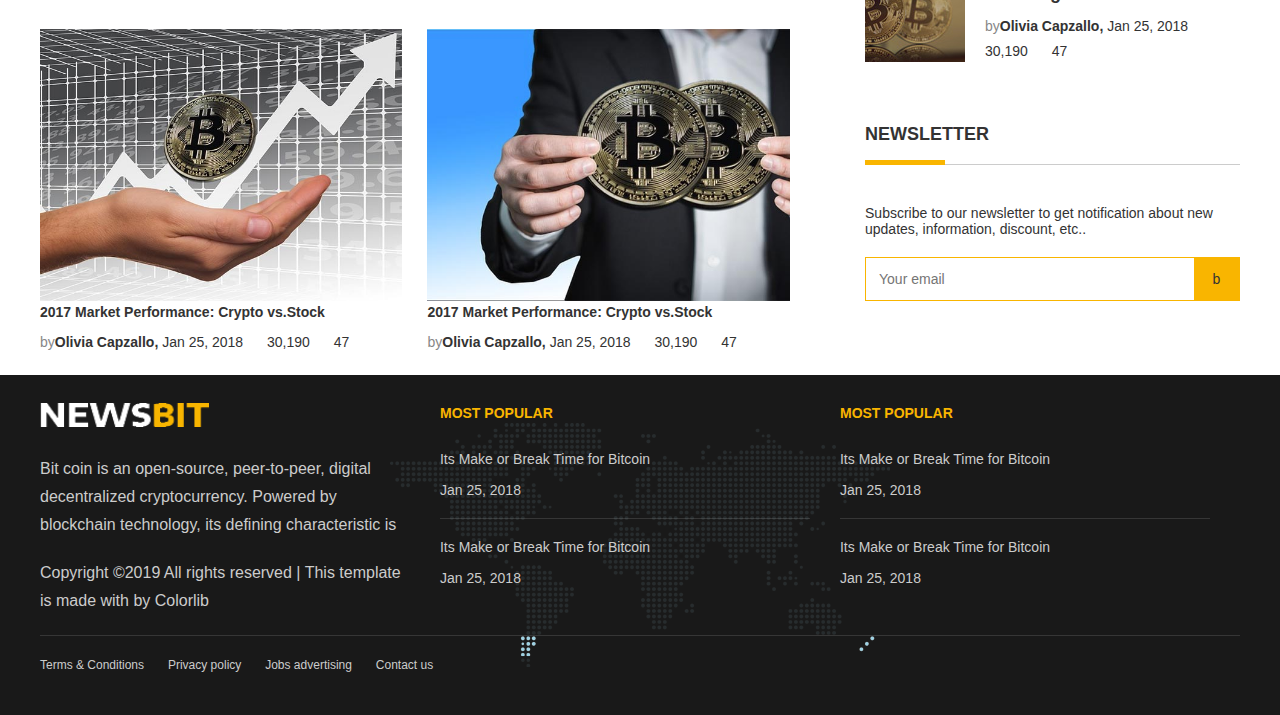
<file: Hw4-news/index.html>
<!DOCTYPE html>
<html lang="en">

<head>
    <meta charset="UTF-8">
    <meta name="viewport" content="width=device-width, initial-scale=1.0">
<link rel="stylesheet" href="https://use.fontawesome.com/releases/v5.7.2/css/all.css" integrity="sha384-fnmOCqbTlWIlj8LyTjo7mOUStjsKC4pOpQbqyi7RrhN7udi9RwhKkMHpvLbHG9Sr" crossorigin="anonymous">
    
    <link rel="stylesheet" href="css/style.css">
    <title>Document</title>
</head>

<body>
    <section class="app">
        <header>
            <nav class="header">
                <img src="images/logo-black.png" alt="" class="header-logo">
                <button class="header-menu-burger" onclick="showMenu()"><i class="fas fa-bars"></i></button>
                <ul class="header-menu" id="menu">
                    <li class="header-menu-item"><a href="#" class="header-menu-item-link">NEWS</a></li>
                    <li class="header-menu-item"><a href="#" class="header-menu-item-link">GUIDES & ANALYTICS</a></li>
                    <li class="header-menu-item"><a href="#" class="header-menu-item-link">EVENTS</a></li>
                    <li class="header-menu-item"><a href="#" class="header-menu-item-link">EXPLAINED</a></li>
                    <li class="header-menu-item"><a href="#" class="header-menu-item-link">ICON CLAENDER</a></li>
                </ul>
                <section class="clear-fix"></section>
            </nav>
        </header>
        <section class="content">
            <section class="intro-h-600px">
                <section class="intro-row intro-h-2-3 mb-10x">
                    <section class="intro-2-3-col intro-h-100 position-relative h-md-300px">
                        <section class="img-bg bg-1 intro-h-100"></section>
                        <section class="intro-item-caption">
                            <h3 class="caption-title">
                                <span>
                           Peter Thiels VC Found Invests Million into Bitcoin, Market Reacts
                           </span>
                            </h3>
                            <ul class="caption-info-bar">
                                <li>by<b class="text-yellow">Olivia Capzallo</b> Jan 25, 2018 </li>
                                <li> <i class="fas fa-bolt text-yellow"></i>30,190 </li>
                                <li><i class="fas fa-comments text-yellow"></i>30</li>
                            </ul>
                        </section>
                    </section>
                    <section class="intro-1-3-col intro-h-100">
                        <section class="intro-1-3-item intro-h-50 position-relative h-md-300px">
                            <section class="img-bg bg-2 intro-h-100"></section>
                            <section class="intro-item-caption">
                                <h3 class="caption-title">
                                    <b>
                              Russians Bisiops Condems Cryptocurrecy
                              </b>
                                </h3>
                                <ul class="caption-info-bar">
                                    <li>Jan 25, 2018 </li>
                                    <li> <i class="fas fa-bolt text-yellow"></i>30,190 </li>
                                    <li><i class="fas fa-comments text-yellow"></i>30</li>
                                </ul>
                            </section>
                        </section>
                        <section class="intro-1-3-item intro-h-50 position-relative h-md-300px">
                            <section class="img-bg bg-3 intro-h-100"></section>
                            <section class="intro-item-caption">
                                <h3 class="caption-title">
                                    <b>
                              Bitcoin Adoption by Business in 2017
                              </b>
                                </h3>
                                <ul class="caption-info-bar">
                                    <li>Jan 25, 2018 </li>
                                    <li> <i class="fas fa-bolt text-yellow"></i>30,190 </li>
                                    <li><i class="fas fa-comments text-yellow"></i>30</li>
                                </ul>
                            </section>
                        </section>
                    </section>
                    <section class="clear-fix"></section>
                </section>
                <section class="intro-row intro-h-1-3">
                    <section class="intro-1-3-col-item intro-h-100 position-relative h-md-300px">
                        <section class="img-bg bg-4 intro-h-100"></section>
                        <section class="intro-item-caption">
                            <h3 class="caption-title">
                                <b>
                           2017 Market Performance: Crypto vs.Stock
                           </b>
                            </h3>
                            <ul class="caption-info-bar">
                                <li>Jan 25, 2018 </li>
                                <li> <i class="fas fa-bolt text-yellow"></i>30,190 </li>
                                <li><i class="fas fa-comments text-yellow"></i>30</li>
                            </ul>
                        </section>
                    </section>
                    <section class="intro-1-3-col-item intro-h-100 position-relative h-md-300px">
                        <section class="img-bg bg-5 intro-h-100"></section>
                        <section class="intro-item-caption">
                            <h3 class="caption-title">
                                <b>
                           Culture Stock: Bitcoin a Part of all Walks of life in 2017
                           </b>
                            </h3>
                            <ul class="caption-info-bar">
                                <li>Jan 25, 2018 </li>
                                <li> <i class="fas fa-bolt text-yellow"></i>30,190 </li>
                                <li><i class="fas fa-comments text-yellow"></i>30</li>
                            </ul>
                        </section>
                    </section>
                    <section class="intro-1-3-col-item intro-h-100 position-relative h-md-300px">
                        <section class="img-bg bg-6 intro-h-100"></section>
                        <section class="intro-item-caption">
                            <h3 class="caption-title">
                                <b>
                           Bitcoin Billionares Hidding in Plain Sight
                           </b>
                            </h3>
                            <ul class="caption-info-bar">
                                <li>Jan 25, 2018 </li>
                                <li> <i class="fas fa-bolt text-yellow"></i>30,190 </li>
                                <li><i class="fas fa-comments text-yellow"></i>30</li>
                            </ul>
                        </section>
                    </section>
                    <section class="clear-fix"></section>
                </section>
            </section>
            <section class="container">
                <main class="main">
                    <section class="main-news">
                        <h2 class="title">
                            RECENT NEWS
                        </h2>
                        <article>
                            <img src="images/recent-news-1-600x450.jpg" alt="" class="main-news-img">
                            <h3 class="article-title">
                                <a href="#">
                           2017 Market Performance:
                           Crypto vs.Stock
                           </a>
                            </h3>
                            <ul class="info-bar">
                                <li>
                                    <span class="text-muted">by</span><a href="#" class="color-black"><b>Olivia
                              Capzallo,</b></a> <span>
                              Jan 25, 2018</span>
                                </li>
                                <li> <i class="fas fa-bolt text-yellow"></i>30,190 </li>
                                <li><i class="fas fa-comments text-yellow"></i>47</li>
                            </ul>
                            <p>Sed ut perspiciatis unde omnis iste natus error sit voluptatem accusantium doloremque laudantium, totam rem aperiam, eaque ipsa quae ab illo inventore.</p>
                        </article>
                    </section>
                    <section class="main-crypto-mining-news">
                        <h2 class="title">
                            CRYPTO MINING NEWS
                        </h2>
                        <section class="main-news-w-50">
                            <article>
                                <img src="images/crypto-news-2-600x450.jpg" alt="" class="main-news-img">
                                <h3><a href="#">
                              2017 Market Performance:
                              Crypto vs.Stock
                              </a>
                                </h3>
                                <ul class="info-bar">
                                    <li><span class="text-muted">by</span><a href="#" class="color-black"><b>Olivia
                                 Capzallo,</b></a> <span>
                                 Jan 25, 2018</span>
                                    </li>
                                    <li> <i class="fas fa-bolt text-yellow"></i>30,190 </li>
                                    <li><i class="fas fa-comments text-yellow"></i>47</li>
                                </ul>
                            </article>
                        </section>
                        <section class="main-news-w-50">
                            <article>
                                <img src="images/crypto-news-1-600x450.jpg" alt="" class="main-news-img">
                                <h3><a href="#">
                              2017 Market Performance:
                              Crypto vs.Stock
                              </a>
                                </h3>
                                <ul class="info-bar">
                                    <li><span class="text-muted">by</span><a href="#" class="color-black"><b>Olivia
                                 Capzallo,</b></a> <span>
                                 Jan 25, 2018</span>
                                    </li>
                                    <li> <i class="fas fa-bolt text-yellow"></i>30,190 </li>
                                    <li><i class="fas fa-comments text-yellow"></i>47</li>
                                </ul>
                            </article>
                        </section>
                        <section class="clear-fix"></section>
                    </section>
                </main>
                <aside class="sidebar">
                    <section class="sidebar-item">
                        <ul class="sidebar-list">
                            <li><b>1 BTC = $13,2323</b></li>
                            <li><b>1 BTC = $13,2323</b></li>
                            <li><b>1 BTC = $13,2323</b></li>
                            <li><b>1 BTC = $13,2323</b></li>
                            <li><b>1 BTC = $13,2323</b></li>
                            <li><b>1 BTC = $13,2323</b></li>
                        </ul>
                    </section>
                    <section class="sidebar-item">
                        <h2 class="title">
                            POPULAR POSTS
                        </h2>
                        <section class="popular-post">
                            <img src="images/polular-1-100x100.jpg" alt="" class="popular-post-img">
                            <section class="popular-post-title">
                                <h3>
                                    <a href="#">
                                        <b>Bitcoin Billionares Hidding in Plain Sight</b>
                                    </a>
                                </h3>
                                <ul class="info-bar">
                                    <li><span class="text-muted">by</span><a href="#" class="color-black"><b>Olivia
                                 Capzallo,</b></a> <span>
                                 Jan 25, 2018</span>
                                    </li>
                                    <li> <i class="fas fa-bolt text-yellow"></i>30,190 </li>
                                    <li><i class="fas fa-comments text-yellow"></i>47</li>
                                </ul>
                            </section>
                            <section class="clear-fix"></section>
                        </section>
                        <section class="popular-post">
                            <img src="images/polular-2-100x100.jpg" alt="" class="popular-post-img">
                            <section class="popular-post-title">
                                <h3>
                                    <a href="#">
                                        <b>Bitcoin Billionares Hidding in Plain Sight</b>
                                    </a>
                                </h3>
                                <ul class="info-bar">
                                    <li><span class="text-muted">by</span><a href="#" class="color-black"><b>Olivia
                                 Capzallo,</b></a> <span>
                                 Jan 25, 2018</span>
                                    </li>
                                    <li> <i class="fas fa-bolt text-yellow"></i>30,190 </li>
                                    <li><i class="fas fa-comments text-yellow"></i>47</li>
                                </ul>
                            </section>
                            <section class="clear-fix"></section>
                        </section>
                        <section class="popular-post">
                            <img src="images/polular-3-100x100.jpg" alt="" class="popular-post-img">
                            <section class="popular-post-title">
                                <h3>
                                    <a href="#">
                                        <b>Bitcoin Billionares Hidding in Plain Sight</b>
                                    </a>
                                </h3>
                                <ul class="info-bar">
                                    <li><span class="text-muted">by</span><a href="#" class="color-black"><b>Olivia
                                 Capzallo,</b></a> <span>
                                 Jan 25, 2018</span>
                                    </li>
                                    <li> <i class="fas fa-bolt text-yellow"></i>30,190 </li>
                                    <li><i class="fas fa-comments text-yellow"></i>47</li>
                                </ul>
                            </section>
                            <section class="clear-fix"></section>
                        </section>
                        <section class="popular-post">
                            <img src="images/polular-4-100x100.jpg" alt="" class="popular-post-img">
                            <section class="popular-post-title">
                                <h3>
                                    <a href="#">
                                        <b>Bitcoin Billionares Hidding in Plain Sight</b>
                                    </a>
                                </h3>
                                <ul class="info-bar">
                                    <li><span class="text-muted">by</span><a href="#" class="color-black"><b>Olivia
                                 Capzallo,</b></a> <span>
                                 Jan 25, 2018</span>
                                    </li>
                                    <li> <i class="fas fa-bolt text-yellow"></i>30,190 </li>
                                    <li><i class="fas fa-comments text-yellow"></i>47</li>
                                </ul>
                            </section>
                            <section class="clear-fix"></section>
                        </section>
                    </section>
                    <section class="sidebar-item">
                        <h2 class="title">
                            NEWSLETTER
                        </h2>
                        <p>Subscribe to our newsletter to get notification about new updates, information, discount, etc..
                        </p>
                        <form action="" class="subscribe-form">
                            <input type="text" class="subscribe-form-text" placeholder="Your email">
                            <button>b</button>
                            <section class="clear-fix"></section>
                        </form>
                    </section>
                </aside>
                <section class="clear-fix"></section>
            </section>
        </section>
    </section>
    <footer class="footer">
        <section class="app bg-map">
            <section class="footer-row">
                <section class="footer-col">
                    <img src="images/logo-white.png" alt="" class="footer-logo">
                    <section class="clear-fix"></section>
                    <p class="footer-p">
                        Bit coin is an open-source, peer-to-peer, digital decentralized cryptocurrency. Powered by blockchain technology, its defining characteristic is
                    </p>
                    <p class="footer-p footer-p-padding-20px">
                        Copyright ©2019 All rights reserved | This template is made with <i class="icon-heart" aria-hidden="true"></i> by <a href="https://colorlib.com" target="_blank">Colorlib</a>
                    </p>
                </section>
                <section class="footer-col">
                    <h3 class="footer-section-title">MOST POPULAR</h3>
                    <section class="footer-section-link-item">
                        <a href="#">Its Make or Break Time for Bitcoin</a>
                        <p>Jan 25, 2018</p>
                    </section>
                    <section class="footer-line"></section>
                    <section class="footer-section-link-item">
                        <a href="#">Its Make or Break Time for Bitcoin</a>
                        <p>Jan 25, 2018</p>
                    </section>
                </section>
                <section class="footer-col">
                    <h3 class="footer-section-title">MOST POPULAR</h3>
                    <section class="footer-section-link-item">
                        <a href="#">Its Make or Break Time for Bitcoin</a>
                        <p>Jan 25, 2018</p>
                    </section>
                    <section class="footer-line"></section>
                    <section class="footer-section-link-item">
                        <a href="#">Its Make or Break Time for Bitcoin</a>
                        <p>Jan 25, 2018</p>
                    </section>
                </section>
                <section class="clear-fix"></section>
            </section>
            <section class="footer-line"></section>
            <section class="footer-row">
                <ul class="footer-menu">
                    <li>
                        <a href="#">Terms & Conditions</a>
                    </li>
                    <li>
                        <a href="#">Privacy policy</a>
                    </li>
                    <li>
                        <a href="#">Jobs advertising</a>
                    </li>
                    <li>
                        <a href="#">Contact us</a>
                    </li>
                </ul>
                <section class="clear-fix"></section>
                <ul class="footer-social-network">
                    <li>
                        <a href="#"><i class="fab fa-facebook"></i></a>
                    </li>
                    <li>
                        <a href="#"><i class="fab fa-twitter"></i></a>
                    </li>
                    <li>
                        <a href="#"><i class="fab fa-google-plus-g"></i></a>
                    </li>
                    <li>
                        <a href="#"><i class="fab fa-bitcoin"></i></a>
                    </li>
                </ul>
                <section class="clear-fix"></section>
            </section>
        </section>
        <section class="clear-fix"></section>
    </footer>
    <script>
        function showMenu() {
            var menu = document.getElementById("menu");
            if (menu.className === "header-menu") {
                menu.className += " show";
            } else {
                menu.className = "header-menu";
            }
        }
    </script>
</body>

</html>
</file>
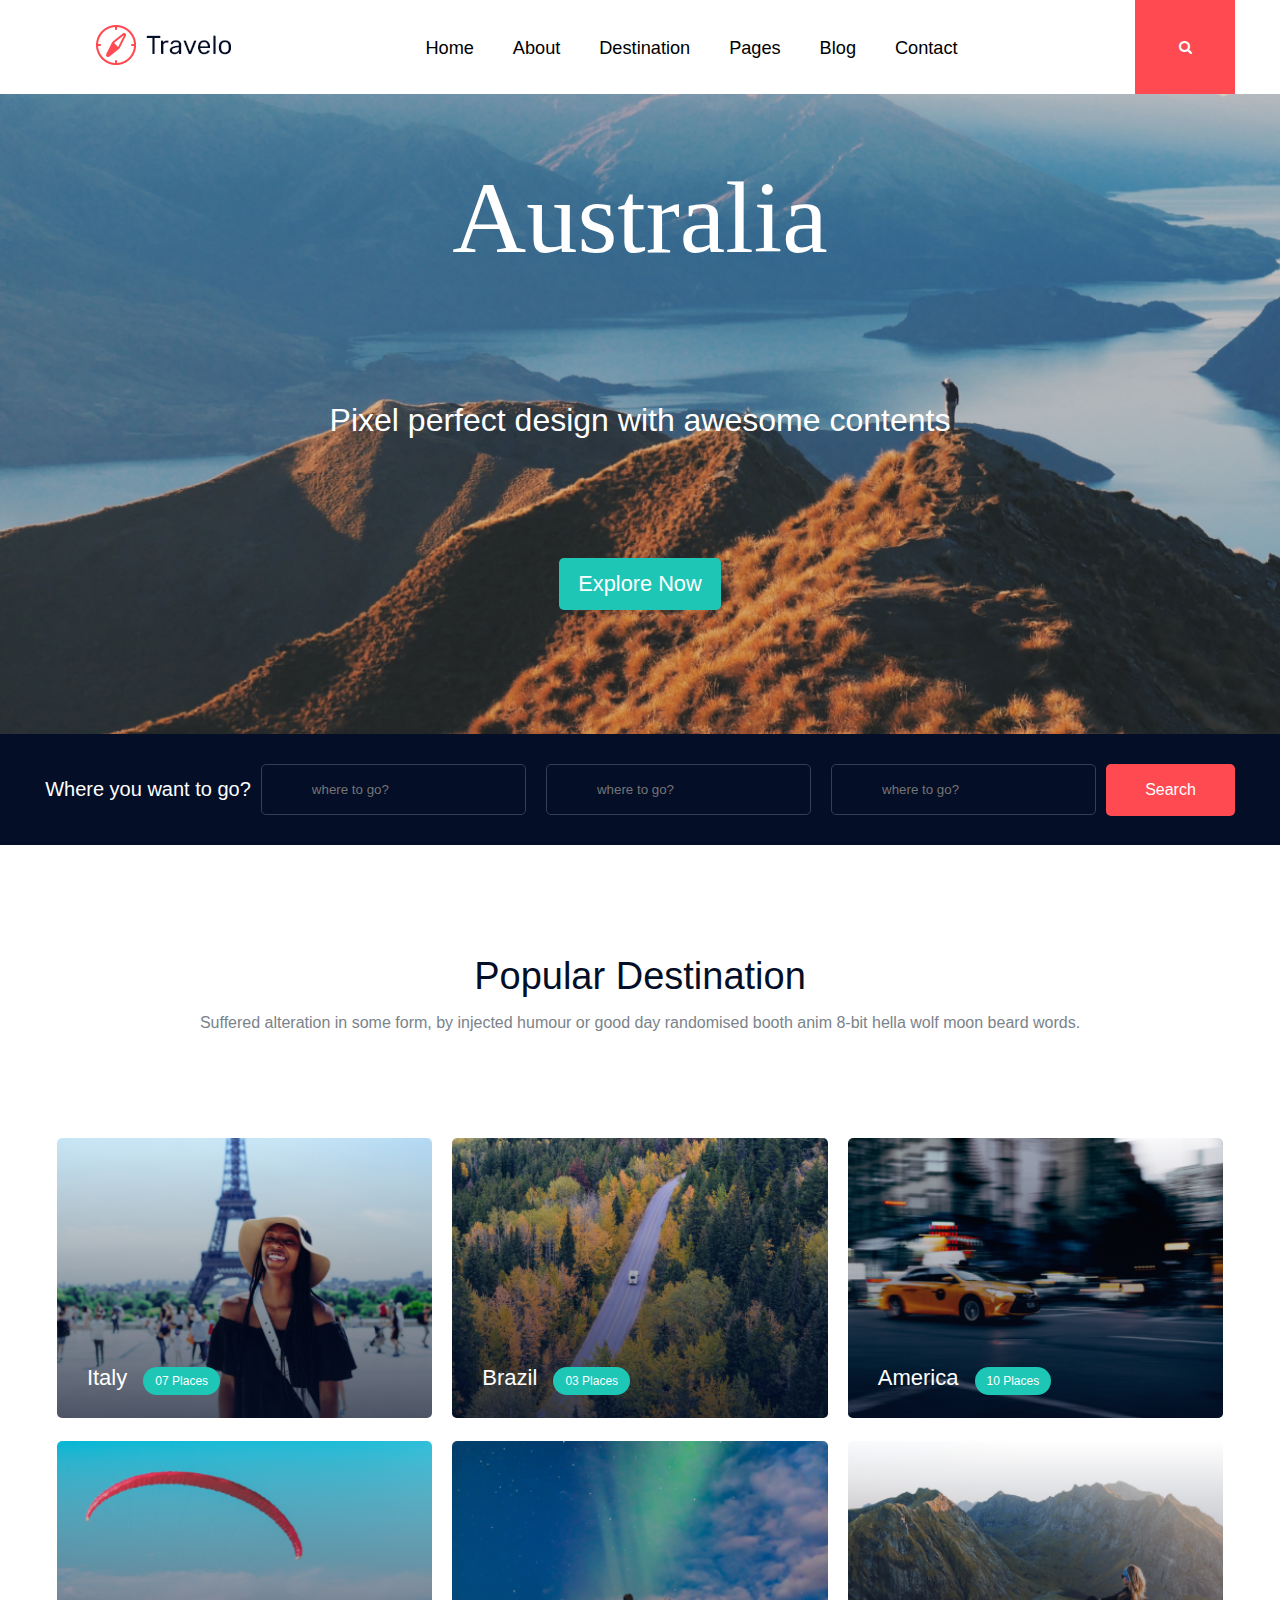
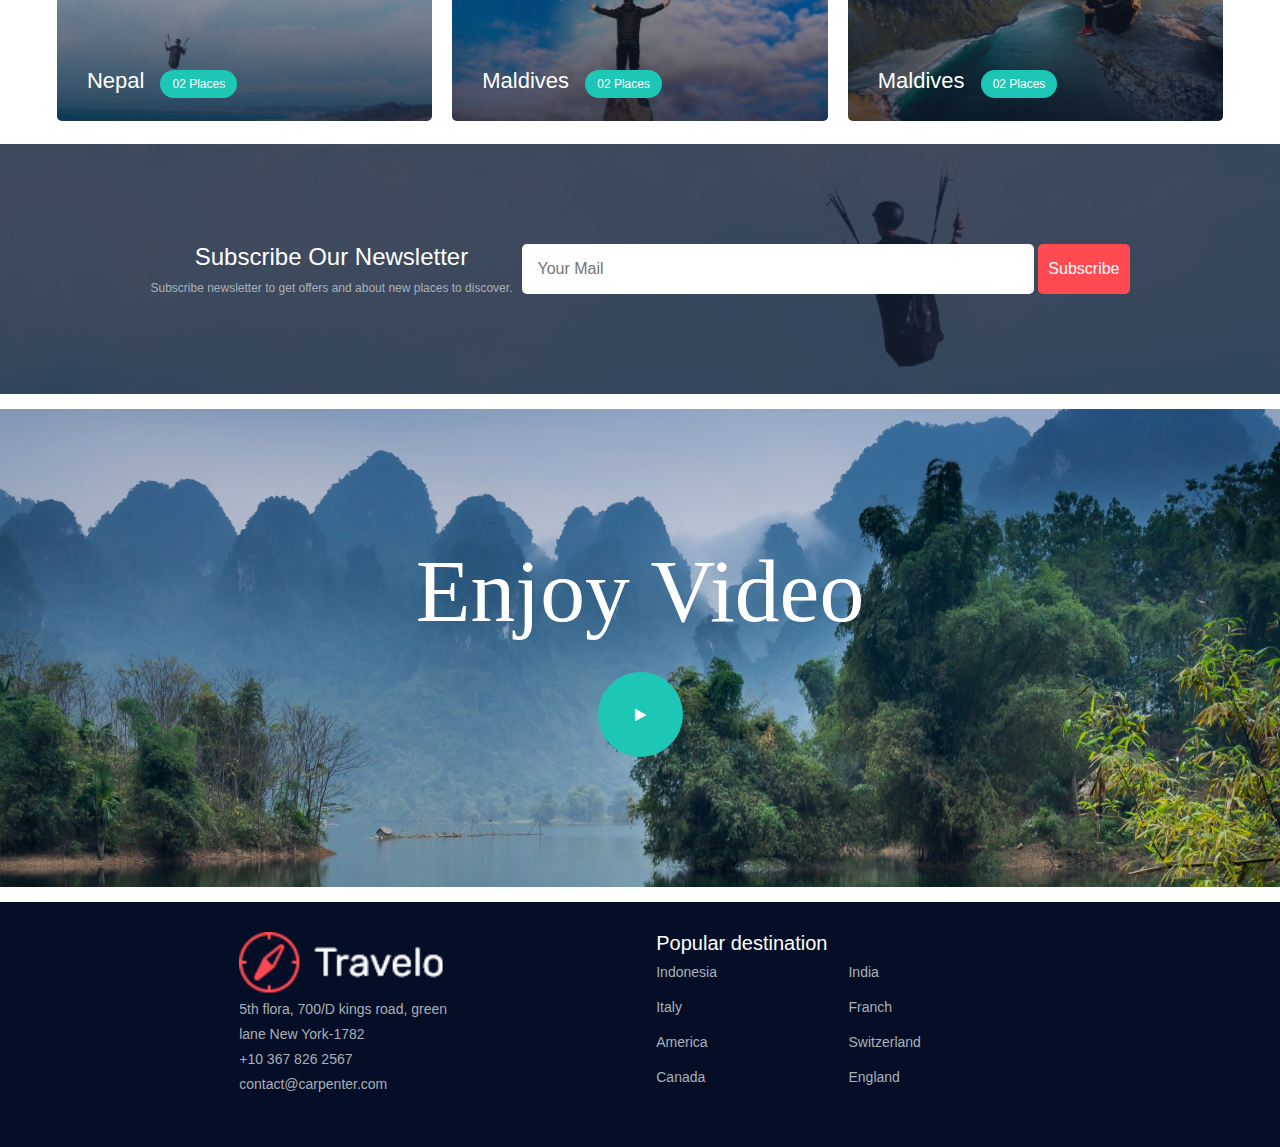
<file: Hw6-tourism/index.html>
<!DOCTYPE html>
<html lang="en">

<head>
    <meta charset="UTF-8">
    <meta name="viewport" content="width=device-width, initial-scale=1.0">
    <link rel="stylesheet" href="css/style.css">
    <link rel="stylesheet" href="css/media-queries.css">
    <link rel="stylesheet" href="https://cdnjs.cloudflare.com/ajax/libs/font-awesome/4.7.0/css/font-awesome.min.css">
    <title>Document</title>
</head>

<body>
    <header class="d-flex">
        <div>
            <a href="#">
                <img src="images/logo.png" alt="">
            </a>
        </div>
        <nav>
            <ul>
                <li>Home</li>
                <li>About</li>
                <li>Destination</li>
                <li>Pages</li>
                <li>Blog</li>
                <li>Contact</li>
            </ul>
        </nav>
        <div>
            <div class="search-icon d-flex">
                <a href="#">
                    <i class="fa fa-search"></i>
                </a>
            </div>
            <div class="drop-down-menu d-flex">
                <a href="#">
                    <i class="fa fa-bars"></i>
                </a>
            </div>
        </div>
    </header>
    <main>
        <section class="slider">
            <div class="slider-text d-flex">
                <h3>Australia</h3>
                <p>Pixel perfect design with awesome contents</p>
                <a href="#" class="slider-btn">Explore Now</a>
            </div>
        </section>
        <section class="search-bar d-flex">
            <h3>Where you want to go?</h3>
            <form action="#" class="search-form d-flex">
                <input type="text" placeholder="where to go?">
                <input type="text" placeholder="where to go?">
                <input type="text" placeholder="where to go?">
                <button class="search-btn" type="submit">Search</button>
            </form>
        </section>
        <section class="popular">
            <section class="row popular-heading">
                <h3 class="popular-title">Popular Destination</h3>
                <p class="popular-description">Suffered alteration in some form, by injected humour or good day randomised booth anim 8-bit hella wolf moon beard words.</p>
            </section>
            <section class=" row popular-container">
                <article>
                    <img src="images/1.png" alt="">
                    <div class="popular-image-info">
                        <p>Italy <a href="#"> 07 Places</a></p>
                    </div>
                </article>
                <article>
                    <img src="images/2.png" alt="">
                    <div class="popular-image-info">
                        <p>Brazil <a href="#"> 03 Places</a></p>
                    </div>
                </article>
                <article>
                    <img src="images/3.png" alt="">
                    <div class="popular-image-info">
                        <p>America <a href="#"> 10 Places</a></p>
                    </div>
                </article>
                <article>
                    <img src="images/4.png" alt="">
                    <div class="popular-image-info">
                        <p>Nepal <a href="#"> 02 Places</a></p>
                    </div>
                </article>
                <article>
                    <img src="images/5.png" alt="">
                    <div class="popular-image-info">
                        <p>Maldives <a href="#"> 02 Places</a></p>
                    </div>
                </article>
                <article>
                    <img src="images/6.png" alt="">
                    <div class="popular-image-info">
                        <p>Maldives <a href="#"> 02 Places</a></p>
                    </div>
                </article>

            </section>

        </section>
        <section class="newsletter d-flex">
            <div class="newsletter-container row">
                <div class="newsletter-text d-flex">
                    <h4>Subscribe Our Newsletter</h4>
                    <p>Subscribe newsletter to get offers and about new places to discover.</p>
                </div>
                <div class="mail-form">
                    <input type="email" placeholder="Your Mail">
                    <button class="newsletter-btn" type="submit">Subscribe</button>
                </div>
            </div>
        </section>
        <section class="video">
            <div class="video-container d-flex">
                <h3>Enjoy Video</h3>
                <div class="video-button d-flex">
                    <a href="#">
                        <i class="fa fa-play"></i>
                    </a>
                </div>
            </div>
        </section>
    </main>


    <footer class="row">

        <div class="left-footer">
            <img src="images/footer_logo.png" alt="" class="footer-img">
            <ul class="footer-info">
                <li>5th flora, 700/D kings road, green</li>
                <li>lane New York-1782
                </li>
                <li>+10 367 826 2567</li>
                <li>contact@carpenter.com</li>
            </ul>
        </div>


        <div class="right-footer">
            <h3 class="footer-title">Popular destination</h3>
            <ul class="links">
                <li>
                    <a href="#">
                        Indonesia</a>
                </li>
                <li>
                    <a href="#">
                        India</a>
                </li>
                <li>
                    <a href="#">
                        Italy</a>
                </li>
                <li>
                    <a href="#">
                        Franch</a>
                </li>
                <li>
                    <a href="#">
                        America</a>
                </li>
                <li>
                    <a href="#">
                        Switzerland</a>
                </li>
                <li>
                    <a href="#">
                        Canada</a>
                </li>
                <li>
                    <a href="#">
                        England</a>
                </li>
            </ul>
        </div>

    </footer>
</body>

</html>
</file>
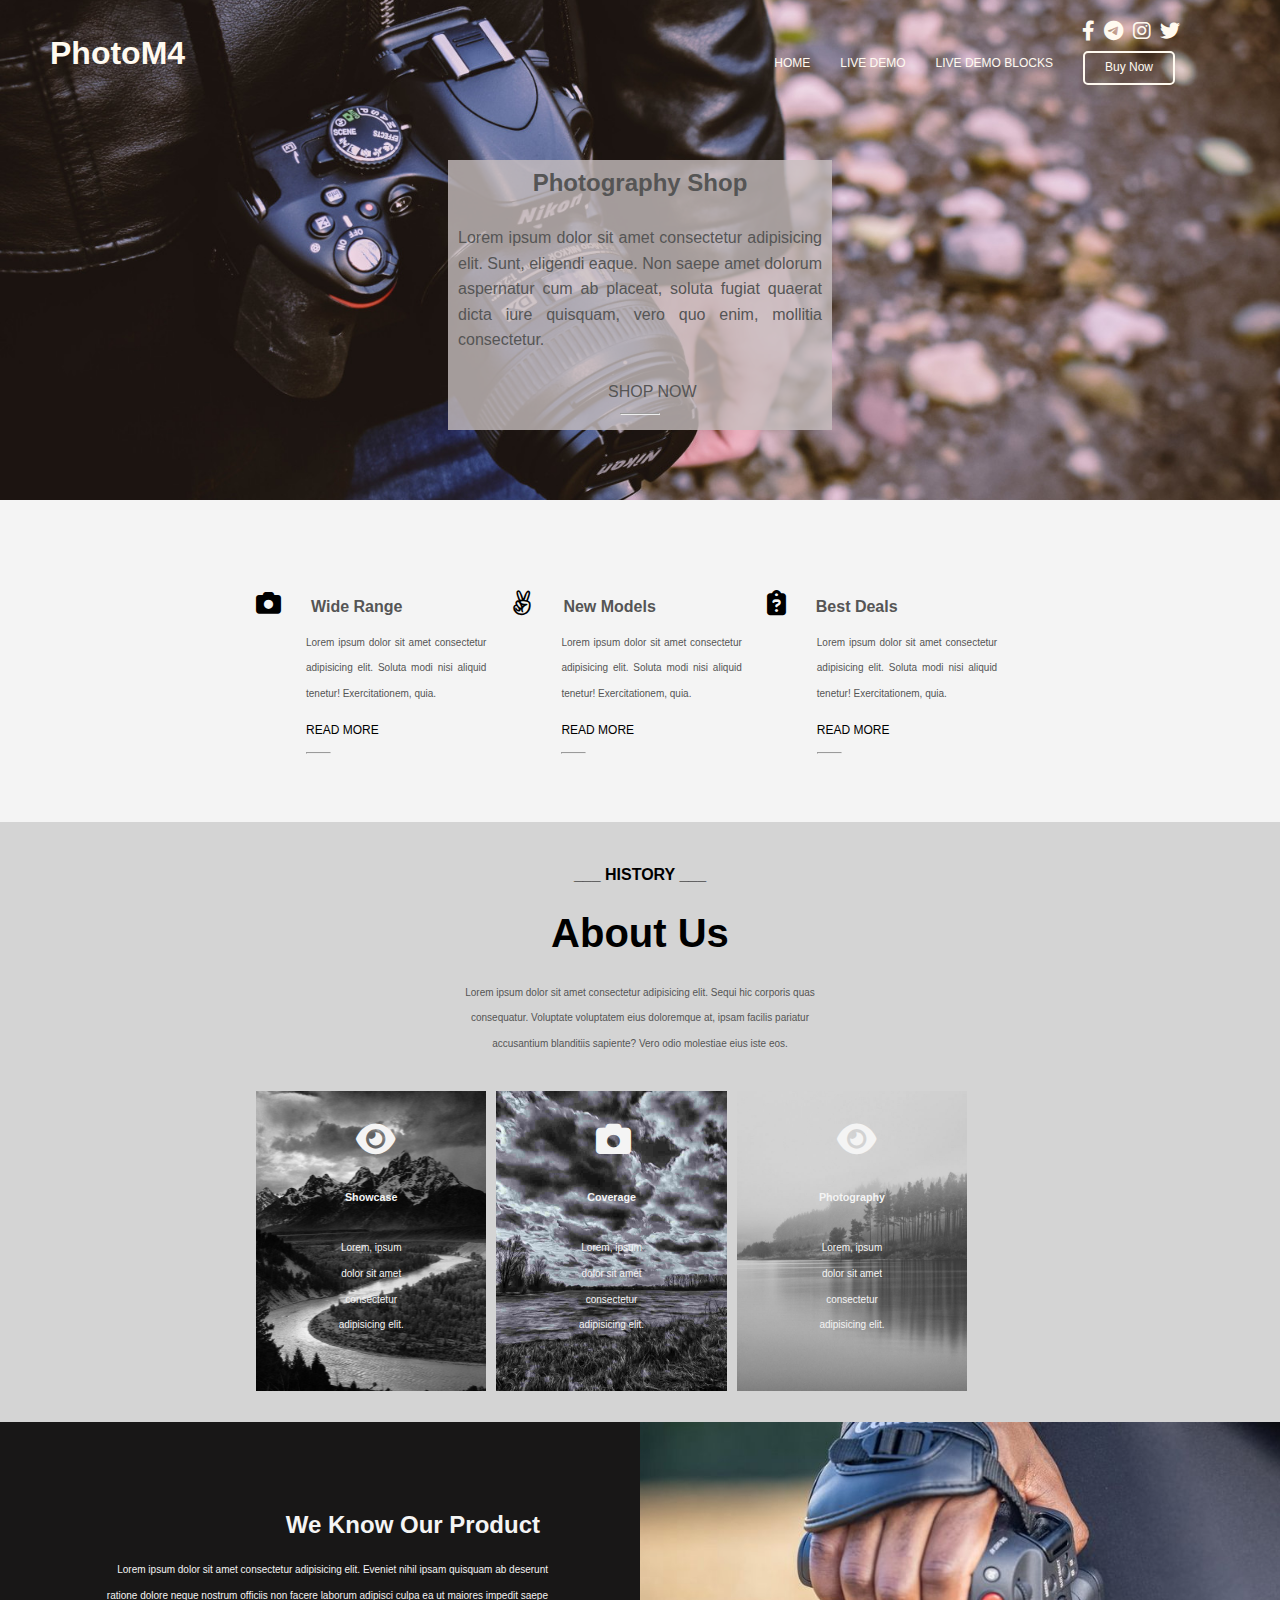
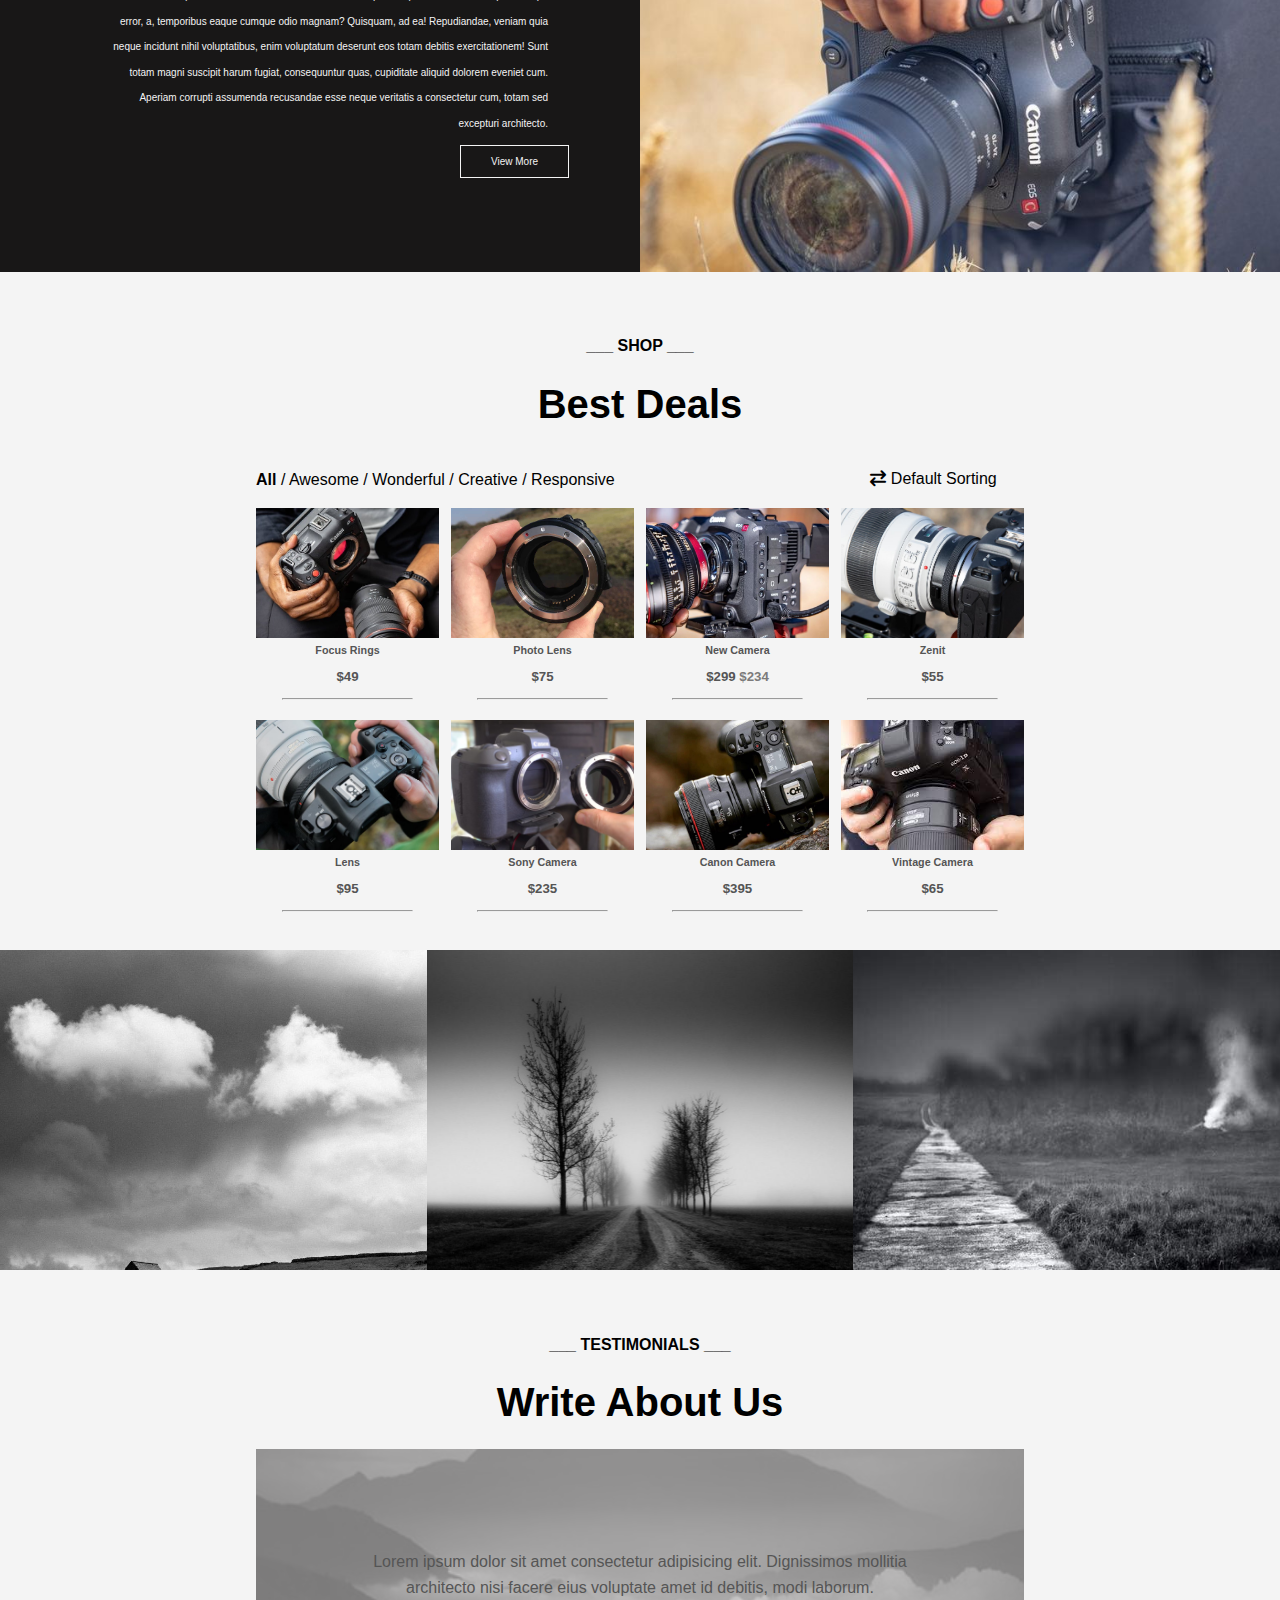
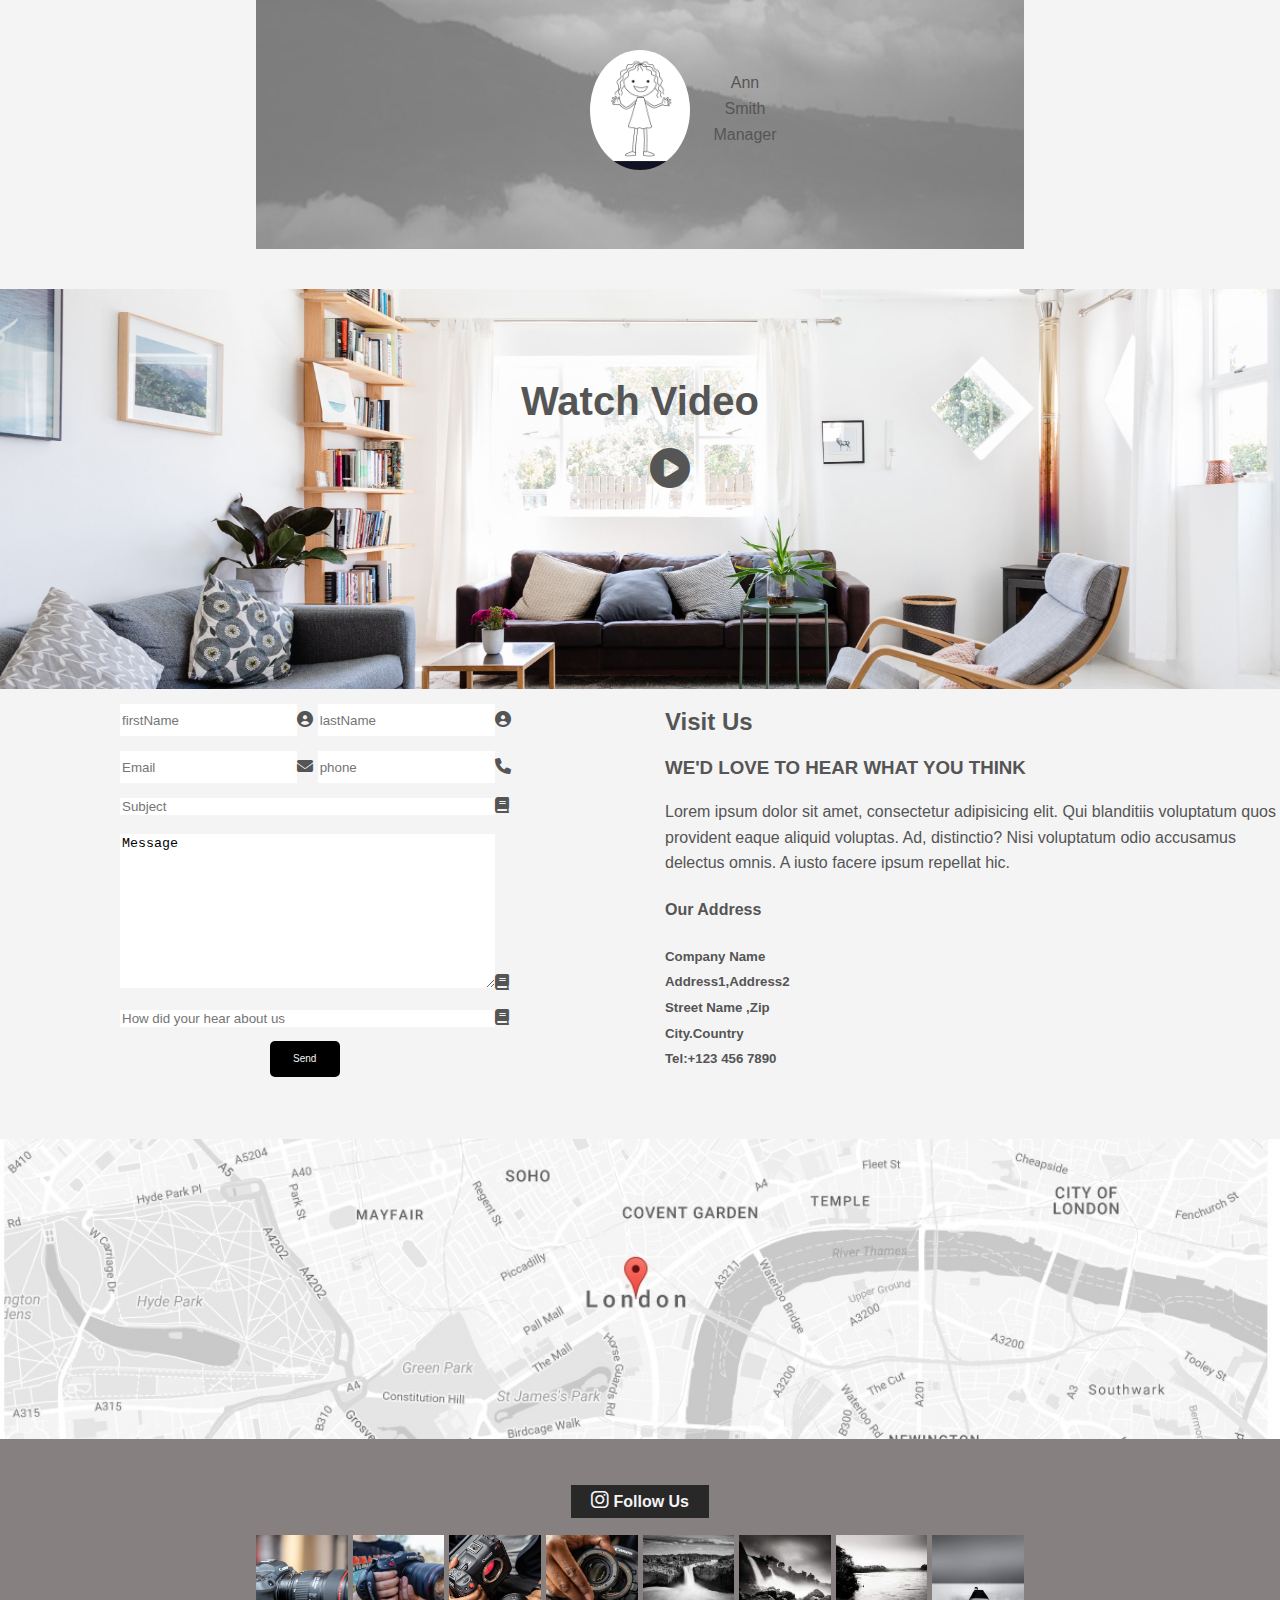
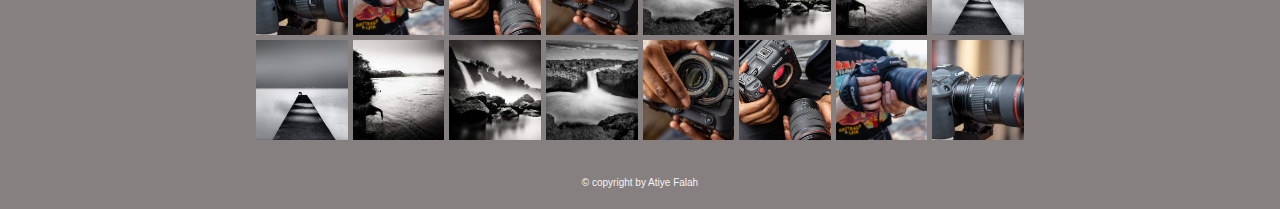
<file: Hw7-photography/index.html>
<!DOCTYPE html>
<html lang="en">
<head>
    <meta charset="UTF-8">
    <meta http-equiv="X-UA-Compatible" content="IE=edge">
    <meta name="viewport" content="width=device-width, initial-scale=1.0">
    <link rel="stylesheet" href="css/style.css">
    <link rel="stylesheet" href="css/all.min.css">
    <title>HTML Site</title>
</head>
<body>
     <!-- Define Header and Navigation -->
    <div id="cover">
        <div id="icons">
            <i class="fa-brands fa-facebook-f"></i>
            <i class="fa-brands fa-telegram"></i>
            <i class="fa-brands fa-instagram"></i>
            <i class="fa-brands fa-twitter"></i>
        </div><!-- End of icons -->
        <div id="container">
            <header id="header">
                <h1>PhotoM4</h1>
            </header>
            <nav id="navigation">
                <ul>
                    <li><a id="btn" href="">Buy Now</a></li>
                    <li><a href="">LIVE DEMO BLOCKS</a></li>
                    <li class="sub-menu"><a href="">LIVE DEMO</a>
                        <ul>
                            <li><a href="">LIVE DEMO 1</a></li>
                            <li><a href="">LIVE DEMO 2</a></li>
                            <li><a href="">LIVE DEMO 3</a></li>
                        </ul>
                    </li>
                    <li><a href="">HOME</a></li>
                </ul>
            </nav>
        </div><!-- End of container -->
        <div id="box">
            <h2>Photography Shop</h2>
            <p>Lorem ipsum dolor sit amet consectetur adipisicing elit. Sunt, eligendi eaque. Non saepe amet dolorum aspernatur cum ab placeat, soluta fugiat quaerat dicta iure quisquam, vero quo enim, mollitia consectetur.</p>
            <a href="">SHOP NOW</a>
            <hr style="width: 10%;">
        </div><!-- End of box -->
    </div><!-- End of cover -->
    <div class="container">
            <div class="col">
                <i class="fa-solid fa-camera"></i><strong>Wide Range</strong>
                <p>Lorem ipsum dolor sit amet consectetur adipisicing elit. Soluta modi nisi aliquid tenetur! Exercitationem, quia.</p>
                <a href="">READ MORE</a>
                <hr style="width:10% ;margin-left: 50px;">
            </div>
            <div class="col">
                <i class="fa-brands fa-angellist"></i><strong>New Models</strong>
                <p>Lorem ipsum dolor sit amet consectetur adipisicing elit. Soluta modi nisi aliquid tenetur! Exercitationem, quia.</p>
                <a href="">READ MORE</a>
                <hr style="width:10% ;margin-left: 50px;">
            </div>
            <div class="col">
                <i class="fa-solid fa-clipboard-question"></i><strong>Best Deals</strong>
                <p>Lorem ipsum dolor sit amet consectetur adipisicing elit. Soluta modi nisi aliquid tenetur! Exercitationem, quia.</p>
                <a href="">READ MORE</a>
                <hr style="width:10% ;margin-left: 50px;">
            </div>
    </div><!-- End of container -->
    <div class="clr"></div>
    <div id="section" >
        <h4>___ HISTORY ___</h4>
        <h2>About Us</h2>
        <p>Lorem ipsum dolor sit amet consectetur adipisicing elit. Sequi hic corporis quas consequatur. Voluptate voluptatem eius doloremque at, ipsam facilis pariatur accusantium blanditiis sapiente? Vero odio molestiae eius iste eos.</p>
        <div class="container">
            <div class="col2" id="col2-1">
                <i class="fa-solid fa-eye"></i>
                <h6>Showcase</h6>
                <p>Lorem, ipsum dolor sit amet consectetur adipisicing elit.</p>
            </div><!-- End of col2.1 -->
            <div class="col2" id="col2-2">
                <i class="fa-solid fa-camera"></i>
                <h6>Coverage</h6>
                <p>Lorem, ipsum dolor sit amet consectetur adipisicing elit.</p>
            </div><!-- End of col2.2 -->
            <div class="col2" id="col2-3">
                <i class="fa-solid fa-eye"></i>
                <h6>Photography</h6>
                <p>Lorem, ipsum dolor sit amet consectetur adipisicing elit.</p>
            </div><!-- End of col2.3 -->
        </div><!-- End of container -->
    </div><!-- End of section -->
    <div class="clr"></div>
    <div id="section2">
        <div id="section2-1">
            <h2>We Know Our Product</h2>
            <p>Lorem ipsum dolor sit amet consectetur adipisicing elit. Eveniet nihil ipsam quisquam ab deserunt ratione dolore neque nostrum officiis non facere laborum adipisci culpa ea ut maiores impedit saepe error, a, temporibus eaque cumque odio magnam? Quisquam, ad ea! Repudiandae, veniam quia neque incidunt nihil voluptatibus, enim voluptatum deserunt eos totam debitis exercitationem! Sunt totam magni suscipit harum fugiat, consequuntur quas, cupiditate aliquid dolorem eveniet cum. Aperiam corrupti assumenda recusandae esse neque veritatis a consectetur cum, totam sed excepturi architecto.</p>
            <a href="">View More</a>
        </div>
        <div id="section2-2"> </div>
    </div><!-- End of section2 -->
    <div id="article">
        <h4>___ SHOP ___</h4>
        <h2>Best Deals</h2>
        <div class="container">
            <div id="article-top">
                <div id="article-top-1">
                   <p><span>All</span> / Awesome / Wonderful / Creative / Responsive</p>
                </div>
                <div id="article-top-2">
                    <i class="fa-solid fa-arrow-right-arrow-left"></i>
                    <span>Default Sorting</span>
                </div>
            </div><!-- End of article-top -->
            <div id="article-bottom">
                <div id="Ab-1">
                    <div></div>
                    <h6>Focus Rings</h6>
                    <h5>$49</h5>
                    <hr style="width:70% ;">
                </div>
                <div id="Ab-2">
                    <div></div>
                    <h6>Photo Lens</h6>
                    <h5>$75</h5>
                    <hr style="width:70% ;">
                </div>
                <div id="Ab-3">
                    <div></div>
                    <h6>New Camera</h6>
                    <h5>$299<span style="color:rgb(124, 123, 123) ;">  $234</span></h5>
                    <hr style="width:70% ;">
                </div>
                <div id="Ab-4">
                    <div></div>
                    <h6>Zenit</h6>
                    <h5>$55</h5>
                    <hr style="width:70% ;">
                </div>
                <div id="Ab-5">
                    <div></div>
                    <h6>Lens</h6>
                    <h5>$95</h5>
                    <hr style="width:70% ;">
                </div>
                <div id="Ab-6">
                    <div></div>
                    <h6>Sony Camera</h6>
                    <h5>$235</h5>
                    <hr style="width:70% ;">
                </div>
                <div id="Ab-7">
                    <div></div>
                    <h6>Canon Camera</h6>
                    <h5>$395</h5>
                    <hr style="width:70% ;">
                </div>
                <div id="Ab-8">
                    <div></div>
                    <h6>Vintage Camera</h6>
                    <h5>$65</h5>
                    <hr style="width:70% ;">
                </div>
            </div><!-- End of article-bottom -->
        </div><!-- End of container  -->
    </div><!-- End of article -->
    <div id="section3">
        <div id="s3-p1"></div>
        <div id="s3-p2"></div>
        <div id="s3-p3"></div>
    </div><!-- End of section3 -->
    <div id="section4">
        <h4>___ TESTIMONIALS ___</h4>
        <h2>Write About Us</h2>
        <div class="container">
            <div id="pic">
                <div id="pic-1">
                    <p>Lorem ipsum dolor sit amet consectetur adipisicing elit. Dignissimos mollitia architecto nisi facere eius voluptate amet id debitis, modi laborum.</p>
                    <div id="pic-2"><p style="padding-top: 20px;margin-left: 120px;">Ann Smith Manager</p></div>
                </div>
            </div>
        </div><!-- End of container -->
    </div><!-- End of section4 -->
    <div id="video">
        <h2>Watch Video</h2>
        <a href=""><i class="fa-solid fa-circle-play"></i></a>
    </div><!-- End of video -->
    <div id="article2">
        <div id="article2-left">
            <form method="post" action="">
                <div id="form-group">
                    <input type="text" name="firstName" placeholder="firstName"><span><i class="fa-solid fa-circle-user"></i></span>
                    <input type="text" name="lastName" placeholder="lastName"><span><i class="fa-solid fa-circle-user"></i></span>
                    <input type="text" name="Email" placeholder="Email"><span><i class="fa-solid fa-envelope"></i></span>
                    <input type="number" name="phone" placeholder="phone" ><span><i class="fa-solid fa-phone"></i></span>
                </div>
                <div id="form-group2">
                    <input type="text" name="subject" placeholder="Subject"><span><i class="fa-solid fa-book"></i></span>
                    <textarea name="msg"  cols="30" rows="10">Message</textarea><span><i class="fa-solid fa-book"></i></span>
                    <input type="text" name="msg2" placeholder="How did your hear about us"><span><i class="fa-solid fa-book"></i></span>
                    <a href="">Send</a>
                </div>
            </form>
        </div>
        <div id="article2-right">
            <h2>Visit Us</h2>
            <h3>WE'D LOVE TO HEAR WHAT YOU THINK</h3>
            <P>Lorem ipsum dolor sit amet, consectetur adipisicing elit. Qui blanditiis voluptatum quos provident eaque aliquid voluptas. Ad, distinctio? Nisi voluptatum odio accusamus delectus omnis. A iusto facere ipsum repellat hic.</P>
            <h4>Our Address</h4>
            <h5>Company Name</h5>
            <h5>Address1,Address2</h5>
            <h5>Street Name ,Zip</h5>
            <h5>City.Country</h5>
            <h5>Tel:+123 456 7890</h5>
        </div>
    </div><!-- End of article2 -->
    <div id="map"></div><!-- End of map -->
    <div id="footer">
        <a href=""><i class="fa-brands fa-instagram"></i>  Follow Us</a>
        <div class="container">
            <div id="album">
                <div id="a-1"></div>
                <div id="a-2"></div>
                <div id="a-3"></div>
                <div id="a-4"></div>
                <div id="a-5"></div>
                <div id="a-6"></div>
                <div id="a-7"></div>
                <div id="a-8"></div>
                <div id="a-9"></div>
                <div id="a-10"></div>
                <div id="a-11"></div>
                <div id="a-12"></div>
                <div id="a-13"></div>
                <div id="a-14"></div>
                <div id="a-15"></div>
                <div id="a-16"></div>
            </div>
        </div><!-- End of container -->
        <p> &copy; copyright by Atiye Falah</p>
    </div><!-- End of footer -->
</body>
</html>
</file>
<file: Hw11-class/style.css>
@import url('https://fonts.googleapis.com/css2?family=Praise&display=swap');
body{
    margin: 0px;
    padding: 0px;
    color: #555;
    /* vasatchin kardane mohtava dar rastaye mehvar ofoghi */
    justify-content: center;
    /* vasatchin kardane mohtava dar rastaye mehvar amudi */
    align-items: center;
    font-family: sans-serif;
    background-color: #f4f4f4;
    line-height: 1.6em;
	font-weight: 400;
	height: 100vh;
	scroll-behavior: smooth;
}
#container1{
	display: flex;
	flex-wrap: wrap;
	background-color:#e6b0aa ;
}
#container2{
	min-height: 500px;
	background-image: url(picture/1.jpg);
	background-size: cover;
	background-position: center center;
	position: relative;
}
.clr{
	clear: both;
}
#header{
	flex: 1;
	order:1
}
#navigation{
	flex: 3;
	order: 2;
}
#navigation ul{
	list-style: none;
}
#navigation ul li{
	float: left;
	width: 40px;
	text-align: center;
	padding: 15px;
	font-size: 12px;
}
#navigation ul li a{
	text-decoration: none;
	color: #555;
	display: block;
}
#navigation ul li a:hover{
	text-decoration: underline;
	color:#990000;
}
#header h1{
	text-align: center;
	padding-top: 10px;
	font-family: 'Praise', cursive;
    color: #660000;
	font-size: 25px;
}
#block{
	position: absolute;
	top: 300px;
	left: 100px;
}
#block h2{
	color: #283747;
}
#block a{
	text-decoration: none;
	color: #cd6155;
	text-align: center;
	border: 2px solid #cd6155;
	border-radius: 10px;
	font-size: 12px;
	padding: 10px 35px;
	margin-left: 150px;
}
#box{
	border: 4px solid #cd6155;
	border-radius: 25px;
	min-height: 300px;
	width: 90%;
	background-color: #fad8d8;
	position: absolute;
	top: 450px;
	left: 60px;
	box-shadow: 0 10px 15px 0 rgba(226, 131, 210, 0.5);
}
#box h2{
	margin-top: 100px;
	text-align: center;
}
#box p{
	text-align: center;
	margin: auto;
}
#box div{
	margin: auto;
	margin-top: 20px;
}
#box div a{
	text-decoration: none;
	color: #cd6155;
	text-align: center;
	border: 2px solid #cd6155;
	border-radius: 10px;
	font-size: 12px;
	padding: 10px 35px;
	
}
#box div a:nth-child(1){
	margin-left: 450px;
}
#container3{
	display: grid;
	grid-template-columns: repeat(4,1fr);
	grid-auto-rows: 170px;
	grid-gap: 15px;
	width: 70%;
	margin: auto;
	margin-top: 300px;
}
#session1{
	grid-column:1;
	grid-row:1/3 ;
}
#session2{
	grid-column:2/4 ;
	grid-row: 1;/
}
#session3{
	grid-column:4 ;
	grid-row:1 ;
}
#session4{
	grid-column:2 ;
	grid-row:2 ;
}
#session5{
	grid-column: 3;
	grid-row:2 ;
}
#session6{
	grid-column: 4;
	grid-row:2/4 ;
}
#session7{
	grid-column:1/3 ;
	grid-row:3 ;
}
#session8{
	grid-column:3 ;
	grid-row: 3/5;
}
#session9{
	grid-column:1 ;
	grid-row:4 ;
}
#session10{
	grid-column:2 ;
	grid-row: 4;
}
#session11{
	grid-column: 4;
	grid-row:4 ;
}
#session1,#session2,#session3,#session4,#session5,#session6,#session7,#session8,#session9,#session10,#session11{
	background-color: #f5b7b1;
	border-radius: 8px;
}
#session1 h2,#session2 h2,#session3 h2,#session4 h2,#session5 h2,#session6 h2,#session7 h2,#session8 h2,#session9 h2,#session10 h2,#session11 h2{
	text-align: center;
}
#session1 p,#session2 p,#session3 p,#session4 p,#session5 p,#session6 p,#session7 p,#session8 p,#session9 p,#session10 p,#session11 p{ 
	text-align: justify;
	padding: 5px;
	font-size: small;
}
#Footer{
	background-color: #B3B6B7;
	width: 98%;
	height: 100px;
	margin: auto;
	display: flex;
	flex-direction: column;
	margin-top: 40px;
}
#TopFooter{
	display: float;
	margin: auto;
}
#BottomFooter{
	margin: auto;
}
.box2{
	height: 40px;
	float: left;
	width: 30px;
	margin-left: 2px;
}
.block1{
	display: inline;
	margin-top: 10px;
}
@media(max-width:960px){
	#box div a{
		padding: 10px 10px;
	}
}
</file>
<file: Hw4-news/css/style.css>
* {
    margin: 0 auto;
    font-size: 14px;
    font-family: 'Encode Sans Expanded', sans-serif;
    color: #333;
}

.clear-fix {
    clear: both;
}

.position-relative {
    position: relative;
}

.position-absolute {
    position: absolute;
}

.title {
    position: relative;
    padding-bottom: 20px;
    margin-bottom: 40px;
    font-size: 18px;
    font-weight: 700;
}

.title:after {
    position: absolute;
    bottom: 0;
    left: 0;
    content: '';
    width: 100%;
    height: 1px;
    background: #ccc;
}

.title:before {
    position: absolute;
    bottom: 0;
    left: 0;
    content: '';
    width: 80px;
    height: 5px;
    background: #F9B500;
    z-index: 1;
}

.article-title {
    padding-top: 20px;
}

.article-title a {
    font-size: 20px;
    font-weight: 700;
}

.info-bar {
    padding-top: 10px;
    padding-bottom: 20px;
    padding-left: 0px;
}

.info-bar li {
    display: inline-block;
    margin-right: 20px;
    line-height: 25px;
}

.text-muted {
    color: #888;
}

.text-yellow {
    color: #F9B500;
}

a {
    text-decoration: none;
    transition: all .2s;
}

b {
    font-weight: 700;
    transition: all .2s;
}

a:hover {
    color: #F9B500;
}

a:hover>b {
    color: #F9B500;
}

.app {
    width: 1200px;
}

@media (max-width:1199.98px) {
    .app {
        width: 992px;
    }
}

@media (max-width:991.98px) {
    .app {
        width: 768px;
    }
}

@media (max-width:767.98px) {
    .app {
        width: 576px;
    }
}

@media (max-width:575.98px) {
    .app {
        width: calc(100% - 30px);
        padding: 0 15px;
    }
}

.header-logo {
    float: left;
    margin: 30px 0;
}

.header-menu {
    float: right;
}

.header-menu-item {
    display: inline;
}

.header-menu-item-link {
    padding: 0 15px;
    line-height: 80px;
    font-weight: 700;
    color: #333!important;
}

.header-menu-burger {
    float: right;
    display: none;
    background-color: white;
    border: none;
    line-height: 80px;
}

.show {
    display: inline-block!important;
}

@media (max-width:991.98px) {
    .header-logo {
        height: 15px;
        margin: 32px 0;
    }
    .header-menu-item-link {
        padding: 0 5px;
    }
}

@media (max-width:767.98px) {
    .header-menu-burger {
        display: inline-block;
    }
    .header-menu {
        display: none;
        width: 100%;
    }
    .header-menu-item {
        display: block;
        border-bottom: 1px solid #cecece;
    }
}

.intro-row {
    width: 100%;
}

.intro-h-600px {
    height: 600px;
}

.intro-h-100 {
    height: 100%;
}

.intro-h-2-3 {
    height: calc(200%/3);
}

.intro-h-1-3 {
    height: calc(100%/3);
}

.intro-h-50:first-of-type {
    margin-bottom: 10px
}

.intro-h-50 {
    height: calc(50% - 5px);
}

.intro-2-3-col {
    float: left;
    margin-right: 10px;
    width: calc(calc(200%/3) - 10px);
}

.intro-1-3-col {
    float: right;
    width: calc(100%/3);
}

.intro-1-3-item {
    width: 100%;
}

.intro-1-3-col-item {
    float: left;
    width: calc(100%/3);
}

.intro-1-3-col-item:nth-of-type(2) {
    margin-left: 10px;
    margin-right: 10px;
    width: calc(calc(100%/3) - 20px);
}

.bg-1 {
    background: url("../images/slider-1-1200x900.jpg") no-repeat center;
    background-size: cover;
}

.bg-2 {
    background: url("../images/slider-2-450x600.jpg") no-repeat center;
    background-size: cover;
}

.bg-3 {
    background: url("../images/slider-3-450x600.jpg") no-repeat center;
    background-size: cover;
}

.bg-4 {
    background: url("../images/slider-4-450x600.jpg") no-repeat center;
    background-size: cover;
}

.bg-5 {
    background: url("../images/slider-5-450x600.jpg") no-repeat center;
    background-size: cover;
}

.bg-6 {
    background: url("../images/slider-6-450x600.jpg") no-repeat center;
    background-size: cover;
}

.intro-item-caption {
    height: 100%;
    width: 100%;
    background-color: rgba(0, 0, 0, .4);
    position: absolute;
    top: 0;
    left: 0;
    z-index: 10;
}

.caption-title {
    position: absolute;
    bottom: 50px;
    left: 20px;
}

.caption-title span {
    font-size: 25px;
    font-weight: 800;
    color: #ffffff;
}

.caption-title b {
    font-size: 20px;
    font-weight: 800;
    color: #ffffff;
}

.caption-info-bar {
    position: absolute;
    bottom: 20px;
    left: 20px;
    padding: 0;
}

.caption-info-bar li {
    display: inline-block;
    margin-right: 20px;
    color: #ffffff;
}

.img-bg {
    position: absolute;
    top: 0;
    bottom: 0;
    right: 0;
    left: 0;
    z-index: 1;
}

.mr-10x {
    margin-right: 10px;
}

.mt-10x {
    margin-top: 10px;
}

.ml-10x {
    margin-left: 10px;
}

.mb-10x {
    margin-bottom: 10px;
}

@media (max-width:767.98px) {
    .intro-2-3-col {
        width: 100%;
        float: none;
        margin-right: 0px;
    }
    .intro-1-3-col {
        width: 100%;
    }
    .intro-1-3-col-item {
        float: none;
        width: 100%;
    }
    .intro-1-3-col-item:nth-of-type(2) {
        float: none;
        width: 100%;
        margin: 0 0 10px 0;
    }
    .intro-h-600px {
        height: auto;
    }
    .intro-h-600px {
        height: auto;
    }
    .intro-h-100 {
        height: auto;
    }
    .intro-h-50 {
        height: auto;
    }
    .intro-h-2-3 {
        height: auto;
    }
    .intro-h-1-3 {
        height: auto;
    }
    .h-md-300px {
        height: 300px;
        margin-bottom: 10px;
    }
}

.container {
    width: 100%;
    margin-top: 50px;
}

.main {
    float: left;
    width: calc(calc(200%/3) - 25px);
    margin-right: 25px;
}

.main-news {
    margin-bottom: 20px;
}

.main-news-img {
    width: 100%;
}

.main-news-w-50 {
    width: calc(50% - 25px);
    float: left;
    margin-right: 25px;
}

.main-news-w-50:last-of-type {
    margin-right: 0;
}

.sidebar {
    float: right;
    width: calc(calc(100% / 3) - 25px);
    margin-left: 25px;
}

.sidebar-item {
    width: 100%;
    margin-bottom: 40px;
}

.sidebar-list {
    list-style: none;
    padding: 0;
}

.sidebar-list>li {
    padding: 15px 0;
    background-color: #F9B500!important;
    border-bottom: 1px solid #ffffff;
    text-align: center;
}

.popular-post {
    width: 100%;
    margin-bottom: 20px;
}

.popular-post-img {
    width: 100px;
    height: 100px;
    float: left;
}

.popular-post-title {
    float: right;
    margin-left: 20px;
    width: calc(100% - 120px);
}

.popular-post-title h3 a b {
    font-size: 18px;
}

.subscribe-form {
    margin-top: 20px;
    border: none;
}

.subscribe-form-text {
    padding: 13px 58px 13px 13px;
    float: left;
    border: 1px solid #F9B500;
    width: calc(100% - 73px);
}

.subscribe-form-text:focus {
    outline-color: #F9B500;
}

.subscribe-form button {
    float: right;
    width: 45px;
    height: 42px;
    margin-top: -43px;
    margin-right: 1px;
    border: none;
    text-align: center;
    background-color: #F9B500;
}

.subscribe-form button:hover {
    background-color: black;
    color: white;
}

@media (max-width:991.98px) {
    .main {
        width: 100%;
        float: none;
    }
    .sidebar {
        width: 100%;
        float: none;
        margin: 0 auto;
    }
}

@media (max-width:575.98px) {
    .main-news-w-50 {
        width: 100%;
        float: none;
    }
}

.footer {
    background-color: #191919;
}

.footer-row {
    width: 100%;
    background-color: rgba(25, 25, 25, .9);
}

.bg-map {
    background-image: url("../images/map.png");
    background-repeat: no-repeat;
    background-position: center;
}

.footer-col {
    float: left;
    margin-right: 30px;
    width: calc(calc(100% / 3) - 30px);
}

.footer-logo {
    float: left;
    height: 24px;
    margin: 28px 0;
}

.footer-p {
    color: #cccccc;
    line-height: 28px;
    font-size: 16px;
}

.footer-p a {
    color: #cccccc;
    font-size: 16px;
}

.footer-p a:hover {
    color: #F9B500;
}

.footer-p-padding-20px {
    padding: 20px 0;
}

.footer-section-title {
    color: #F9B500;
    padding: 30px 0;
}

.footer-section-link-item {
    margin-bottom: 20px;
}

.footer-line {
    background-color: rgba(170, 170, 170, .2);
    height: 1px;
    margin-bottom: 20px;
}

.footer-section-link-item a {
    color: #cccccc;
    font-size: 14px;
}

.footer-section-link-item a:hover {
    color: #F9B500;
}

.footer-section-link-item p {
    color: #cccccc;
    font-size: 14px;
    padding-top: 15px;
}

.footer-menu {
    float: left;
    list-style: none;
    width: 50%;
    padding: 0;
}

.footer-menu li {
    display: inline-block;
    padding: 0 20px 20px 0;
}

.footer-menu li a {
    color: #cccccc;
    font-size: 12px;
}

.footer-menu li a:hover {
    color: #F9B500;
}

.footer-social-network {
    list-style: none;
    padding: 0;
    float: right;
    width: 50%;
    text-align: right;
}

.footer-social-network li {
    padding: 0 0 20px 20px;
    display: inline-block;
}

.footer-social-network li a {
    color: #cccccc;
    font-size: 12px;
}

@media (max-width: 575.98px) {
    .footer-col {
        float: none;
        padding: 15px;
        width: calc(100% - 30px);
        margin-right: 0;
    }
    .footer-menu {
        float: none;
        width: 100%;
        text-align: center;
    }
    .footer-menu li {
        padding: 10px;
    }
    .footer-social-network {
        float: none;
        width: 100%;
        text-align: center;
    }
    .footer-social-network li {
        padding: 10px;
    }
}
</file>
<file: Hw6-tourism/css/style.css>
* {
    margin: 0;
    padding: 0;
    box-sizing: border-box;
}

body {
    font-family: Arial, Helvetica, sans-serif;
    font-size: 14px;
}

img {
    width: 100%;
    height: auto;
}

a {
    text-decoration: none;
    transition: color .2s;
}

a:hover {
    color: #FF4A52;
}

li {
    list-style: none;
    cursor: pointer;
    transition: color .2s;
}

li:hover {
    color: #FF4A52;
}

ul {
    margin: 0px;
    padding: 0px;
}

.d-flex {
    display: flex!important;
}

.w-100 {
    width: 100%!important;
}

.w-50 {
    width: 50%!important;
}

.row {
    width: 100%;
    display: flex;
}

.font-15 {
    font-size: 15px!important;
}

header {
    background-color: #ffffff;
    justify-content: space-around;
    padding: 25px 0;
    position: relative;
}

nav li {
    display: none;
    margin-right: 35px;
    font-size: 1.3em;
    margin-top: 13px;
}

.search-icon {
    justify-content: center;
    align-items: center;
}

.search-icon a {
    color: black;
}

.drop-down-menu a {
    color: black;
}

.slider {
    background-image: url('../images/banner2.png');
    height: 50vw;
    background-repeat: no-repeat;
    background-size: cover;
}

.slider-text {
    justify-content: space-around;
    height: 45vw;
    align-items: center;
    flex-direction: column;
}

.slider-text h3 {
    font-size: 8vw;
    font-family: "Nothing You Could Do", cursive;
    font-weight: 400;
    color: white;
    line-height: 10vw;
}

.slider-text p {
    font-size: 2.5vw;
    font-weight: 400;
    color: white;
}

.slider-btn {
    background-color: #1EC6B6;
    color: white;
    font-family: "Rubik", sans-serif;
    font-size: 1.7vw;
    border: 0;
    outline: 0;
    border-radius: 5px;
    padding: 1vw 1.5vw;
    transition: 0.3s;
}

.slider-btn:hover {
    background-color: #FF4A52;
    color: white!important;
}

.search-bar {
    background-color: #040E27;
    flex-direction: column;
    padding: 20px 25px;
    align-items: center;
}

.search-form {
    flex-direction: column;
    align-items: center;
    width: 80%;
}

input {
    width: 100%;
    background-color: transparent;
    border: 1px solid #363E52;
    border-radius: 5px;
    margin: 10px 10px;
    padding: 17px 50px;
    color: white;
    outline: 0;
}

.search-btn {
    background-color: #FF4A52;
    color: white;
    padding: 17px 39px;
    font-family: "Rubik", sans-serif;
    font-size: 16px;
    font-weight: 500;
    border: 0;
    outline: 0;
    border-radius: 5px;
    transition: 0.3s;
    cursor: pointer;
}

.search-btn:hover {
    background-color: #1EC6B6;
    color: white!important;
}

.search-bar h3 {
    color: white;
    font-weight: 400;
    font-size: 20px;
}

.popular-heading {
    flex-direction: column;
    align-items: center;
    margin: 100px 0;
    text-align: center;
}

.popular-title {
    font-size: 38px;
    font-weight: 400;
    color: #040E27;
    margin: 10px;
}

.popular-description {
    font-size: 16px;
    color: #7A838B;
    line-height: 30px;
    font-weight: 400;
}

.popular-container {
    flex-wrap: wrap;
    justify-content: center;
}

article img {
    margin-bottom: 20px;
    height: 280px;
}

.popular-container article {
    position: relative;
    cursor: pointer;
    margin: 0 10px;
    transition: transform .3s;
}

.popular-container article:hover {
    transform: translateY(-10px);
}

.popular-container article:before {
    position: absolute;
    left: 0;
    top: 0;
    background: linear-gradient(to bottom, rgba(4, 14, 39, 0) 0%, rgba(4, 14, 39, 0.7) 100%);
    content: '';
    width: 100%;
    height: 92.4%;
    z-index: 1000;
    border-radius: 5px;
}

.popular-image-info {
    position: absolute;
    left: 30px;
    bottom: 50px;
    z-index: 10000;
}

.popular-image-info p {
    font-size: 22px;
    color: #fff;
    font-weight: 400;
    transition: 0.3s;
}

.popular-image-info a {
    background-color: #1EC6B6;
    font-size: 12px;
    border-radius: 30px;
    font-weight: 400;
    padding: 7px 12px;
    color: #fff;
    margin-left: 10px;
}

.popular-container article:hover .popular-image-info p {
    color: #FF4A52;
    transition: 0.3s;
}

.popular-container article:hover .popular-image-info a {
    color: #fff;
    background-color: #FF4A52;
    transition: 0.3s;
}

.newsletter {
    background-image: url('../images/newsletter.png');
    background-position: 65% 65%;
    background-size: cover;
    height: 250px;
    position: relative;
}

.newsletter-container {
    flex-direction: column;
    align-items: center;
    z-index: 10000;
}

.newsletter-text {
    flex-direction: column;
    align-items: center;
    text-align: center;
    margin-top: 25px;
}

.newsletter::before {
    position: absolute;
    content: '';
    background-color: #040E27;
    top: 0;
    left: 0;
    width: 100%;
    height: 100%;
    opacity: .7;
}

.newsletter-text h4 {
    font-size: 24px;
    font-weight: 400;
    color: #fff;
    margin-bottom: 10px;
}

.newsletter-text p {
    font-size: 12px;
    font-weight: 400;
    color: #AAB1B7;
}

.mail-form {
    display: flex;
    flex-direction: column;
}

.mail-form input {
    width: 40vw;
    height: 50px;
    background-color: #fff;
    border-radius: 5px;
    border: none;
    padding-left: 15px;
    color: #000;
    font-size: 16px;
    font-weight: 300;
    margin: 10px 0;
}

.newsletter-btn {
    background-color: #FF4A52;
    color: #fff;
    padding: 16px 10px;
    border: 0;
    font-size: 16px;
    border-radius: 5px;
    text-align: center;
    cursor: pointer;
}

.video {
    background-image: url('../images/video.png');
    background-repeat: no-repeat;
    background-position: center center;
    background-size: 100% 100%;
    padding: 130px 0;
    margin: 15px 0;
    width: 100%;
    position: relative;
}

.video::before {
    position: absolute;
    left: 0;
    top: 0;
    background: #040E27;
    content: '';
    width: 100%;
    height: 100%;
    opacity: .2;
    z-index: 1;
}

.video-container {
    justify-content: center;
    align-items: center;
    flex-direction: column;
    position: relative;
    z-index: 100;
}

.video-container h3 {
    font-family: "Nothing You Could Do", cursive;
    font-weight: 400;
    font-size: 7vw;
    color: #fff;
    margin-bottom: 30px;
}

.video-button {
    width: 85px;
    height: 85px;
    border-radius: 50%;
    background: #1EC6B6;
    justify-content: center;
    align-items: center;
    transition: background .5s;
    cursor: pointer;
}

.video-button a {
    color: #fff;
}

.video-button:hover {
    background: #FF4A52;
}

footer {
    background-color: #040E27;
    padding: 60px 0;
    flex-direction: column;
    align-items: flex-start;
    padding: 30px;
}

.left-footer {
    margin-bottom: 20px;
}

.footer-info li {
    color: #AAB1B7;
    font-size: 14px;
    font-weight: 400;
    line-height: 25px;
}

.footer-title {
    font-size: 20px;
    font-weight: 400;
    color: #fff;
    font-family: "Rubik", sans-serif;
}

.links li {
    width: 50%;
    float: left;
    font-size: 14px;
    line-height: 35px;
}

.links li a {
    color: #AAB1B7;
    font-weight: 400;
    font-family: "Rubik", sans-serif;
}
</file>
<file: Hw6-tourism/css/media-queries.css>
/* Small devices (landscape phones, 576px and up) */

@media (min-width: 576px) {
    .search-icon {
        position: absolute;
        width: 45px;
        right: 45px;
        top: 0;
        bottom: 0;
        background-color: #FF4A52;
    }
    .search-icon a {
        color: white!important;
    }
    .drop-down-menu {
        position: absolute;
        width: 45px;
        top: 0;
        right: 0;
        bottom: 0;
        background-color: #1EC6B6;
        z-index: 1000;
        justify-content: center;
        align-items: center;
    }
}


/* Medium devices (tablets, 768px and up) */

@media (min-width: 768px) {}


/* Large devices (desktops, 992px and up) */

@media (min-width: 992px) {
    nav li {
        display: inline-block;
    }
    .drop-down-menu {
        display: none!important;
    }
    /* .search-icon {
        right: 0;
    } */
    footer {
        flex-direction: row;
        justify-content: space-evenly;
    }
}


/* Extra large devices (large desktops, 1200px and up) */

@media (min-width: 1200px) {
    .search-icon {
        width: 100px;
    }
    .search-bar {
        flex-direction: row;
        justify-content: center;
    }
    .search-form {
        flex-direction: row;
        justify-content: center;
    }
    .newsletter-container {
        flex-direction: row;
        justify-content: center;
    }
    .mail-form {
        /* flex-direction: row; */
        display: block;
    }
    .newsletter-text {
        margin-top: 0;
        margin-right: 10px;
    }
}
</file>
<file: Hw7-photography/css/style.css>
body{
    margin: 0px;
    padding: 0px;
    color: #555;
    /* vasatchin kardane mohtava dar rastaye mehvar ofoghi */
    justify-content: center;
    /* vasatchin kardane mohtava dar rastaye mehvar amudi */
    align-items: center;
    font-family: sans-serif;
    background-color: #f4f4f4;
    line-height: 1.6em;
	font-weight: 400;
	height: 100vh;
	scroll-behavior: smooth;
}
.container{
    width: 60%;
    margin: auto;
}
.sub-menu ul li{
    background-color: #555;
    color: #f4f4f4;
    display: none;
}
#navigation ul li:hover ul li{
    display: block;
}
.col{
    float: left;
    width: 30%;
    margin-top: 90px;
    margin-right: 25px;
}
.clr{
    clear: both;
}
.col i{
    color: black;
    font-size: 25px;
}
.col strong{
    padding-left: 30px;
}
.col p{
    padding-left: 50px;
    text-align: justify;
    font-size: 10px;
}
.col a{
    text-decoration: none;
    padding-left: 50px;
    color: black;
    font-size: 12px;
}
.col2{
    float: left;
    width: 30%;
    height: 300px;
    margin-right: 10px;
    margin-top: 35px;
}
.col2 i{
    color: #f4f4f4;
    font-size: 35px;
    margin-top: 30px;
    padding-left: 100px;
}
.col2 h6{
    text-align: center;
    color: #f4f4f4;
}
.col2 p{
    color: #f4f4f4;
}
#cover{
    height: 500px;
    background-image: url(../images/1.jpg);
    background-size: cover;
    background-position: center center;
    position: relative;
}
#icons{
    position:absolute;
    top: 20px;
    right: 100px;
}
#icons i{
    font-size: 20px;
    color: floralwhite;
    margin-left: 5px;
}
#container{
    display: flex;
    justify-content: space-between;

}
#header{
    flex-basis: 30%;
    margin-top: 20px;
}
#header h1{
    padding-left: 50px;
    color: floralwhite;
}
#navigation{
    flex-basis: 70%;
    margin-top: 20px;
}
#navigation ul{
	list-style: none;
}
#navigation ul li{
	float: right;
	text-align: center;
	padding: 15px;
	font-size: 12px;
}
#navigation ul li a{
	text-decoration: none;
	color: floralwhite;
	display: block;
}
#btn{
	border: 2px solid floralwhite;
	border-radius: 5px;
	padding: 2px 20px;
    margin-right: 90px;
}
#box{
    background-color:rgb(199, 190, 190,0.8);
    width: 30%;
    height: 270px;
    margin: auto;
    margin-top:60px;
}
#box h2{
    text-align: center;
    padding-top: 10px;
}
#box p{
    text-align: justify;
    padding: 10px;
}
#box a{
    margin-left: 160px;
    text-decoration: none;
    color: #555;
}
#section{
    height: 600px;
    background-color: rgb(212, 212, 212);
    margin-top:60px ;
}
#section h4,#article h4,#section4 h4{
    text-align: center;
    padding-top: 40px;
    color: black;
}
#section h2,#article h2,#section4 h2{
    text-align: center;
    font-size: 40px;
    color: black;
}
#section p{
    text-align: justify;
    width: 30%;
    margin: auto;
    text-align: center;
    font-size: 10px;
}
#col2-1{
    background-image: url(../images/2.jpg);
    background-size: cover;
    background-position: center center;
}
#col2-2{
    background-image: url(../images/3.jpg);
    background-size: cover;
    background-position: center center;
}
#col2-3{
    background-image: url(../images/4.jpg);
    background-size: cover;
    background-position: center center;
}
#section2{
    height: 450px;
    background-color: rgb(24, 23, 23);
    display: flex;
}
#section2-1{
    flex: 1;
    order: 1;
}
#section2-2{
    flex: 1;
    order: 2;
    background-image: url(../images/5.jpg);
    background-size: cover;
    background-position: center center;
}
#section2-1 h2{
    color: #f4f4f4;
    padding-right: 100px;
    padding-top: 70px;
    text-align: right;
}
#section2-1 p{
    color: #f4f4f4;
    font-size: 10px;
    padding-left: 100px;
    width: 70%;
    text-align: right;
}
#section2-1 a{
    text-decoration: none;
    color: #f4f4f4;
    border: 1px solid #f4f4f4;
    padding: 10px 30px;
    font-size: 10px;
    margin-left:460px;
}
#article-top{
    display: flex;
} 
#article-top-1{
    flex:4;
    order: 1;
}
#article-top-2{
    flex: 1;
    order: 2;
    margin-top: 15px;
}
#article-top-1 p,#article-top-2 i,#article-top-2 span{
    color: black;
}
#article-top-1 p span{
    font-weight: bold;
}
#article-bottom{
    display: grid;
    grid-template-columns: repeat(4,1fr);
    grid-auto-rows: 200px;
    grid-row-gap: 12px;
    grid-gap: 12px;
}
#Ab-1 div{
    background-image: url(../images/6.jpg);
}
#Ab-2 div{
    background-image: url(../images/7.jpg);
}
#Ab-3 div{
    background-image: url(../images/8.jpg);
}
#Ab-4 div{
    background-image: url(../images/9.jpg);
}
#Ab-5 div{
    background-image: url(../images/10.jpg);
}
#Ab-6 div{
    background-image: url(../images/11.jpg);
}
#Ab-7 div{
    background-image: url(../images/12.jpg);
}
#Ab-8 div{
    background-image: url(../images/13.jpg);
}
#Ab-1 div,#Ab-2 div,#Ab-3 div,#Ab-4 div,#Ab-5 div,#Ab-6 div,#Ab-7 div,#Ab-8 div{
    height: 130px;
    background-size: cover;
    background-position: center center;
}
#Ab-1 h6,#Ab-1 h5,#Ab-2 h6,#Ab-2 h5,#Ab-3 h6,#Ab-3 h5,#Ab-4 h6,#Ab-4 h5,#Ab-5 h6,#Ab-4 h5,#Ab-5 h6,#Ab-5 h5,#Ab-6 h6,#Ab-6 h5,#Ab-7 h6,#Ab-7 h5,#Ab-8 h6,#Ab-8 h5{
    margin: 0px;
    text-align: center;
}
#Ab-1{
    grid-column: 1 ;
    grid-row: 1;
}
#Ab-2{
    grid-column: 2 ;
    grid-row: 1;
}
#Ab-3{
    grid-column: 3 ;
    grid-row: 1;
}
#Ab-4{
    grid-column: 4 ;
    grid-row: 1;
}
#Ab-5{
    grid-column: 1 ;
    grid-row: 2;
}
#Ab-6{
    grid-column: 2 ;
    grid-row: 2;
}
#Ab-7{
    grid-column: 3 ;
    grid-row: 2;
}
#Ab-8{
    grid-column: 4 ;
    grid-row: 2;
}
#section3{
    height: 320px;
    margin-top: 30px;
    display: flex;
}
#s3-p1{
    flex: 1;
    order:1;
    background-image: url(../images/14.jpg);
    background-size: cover;
    background-position: center center;
}
#s3-p2{
    flex: 1;
    order:2;
    background-image: url(../images/15.jpg);
    background-size: cover;
    background-position: center center;
}
#s3-p3{
    flex: 1;
    order:3;
    background-image: url(../images/16.jpg);
    background-size: cover;
    background-position: center center;
}
#pic{
    height: 400px;
    background-image: url(../images/28.jpg);
    background-size: cover;
    background-position: center center;
}
#pic-1{
    background-color: rgb(177, 175, 175,0.7);
    height: 400px;
}
#pic-1 p{
    padding-top: 100px;
    width: 70%;
    text-align: center;
    margin: auto;
    padding-bottom: 50px;
}
#pic-2{
    height: 120px;
    width: 13%;
    background-image: url(../images/18.jpg);
    background-size: cover;
    background-position: center center;
    border-radius: 50%;
    margin: auto;
}
#video{
    height: 400px;
    margin-top: 40px;
    background-image: url(../images/19.jpg);
    background-size: cover;
    background-position: center center;
}
#video h2{
    text-align: center;
    font-size: 40px;
    padding-top: 100px;
}
#video a i{
    padding-left: 650px;
    font-size: 40px;
    color: #555;
}
#article2{
    height: 450px;
    display: flex;
}
#article2-left{
    flex: 1;
    order: 1;
}
#article2-right{
    flex: 1;
    order: 2;
    padding-left: 50px;
}
#article2-right h5{
    margin: 0px;
    font-weight: bold;
}
#form-group,#form-group2{
    margin-left: 120px;
}
#form-group input{
    width: 35%;
    border: 0px solid black;
    height: 30px;
    margin-top: 15px;
}
#form-group2 input,#form-group2 textarea{
    width: 75%;
    margin-top: 15px;
    border: 0px solid black;
}
#form-group2 a{
    text-decoration: none;
    padding: 5px 10px;
    background-color: black;
    color: #f4f4f4;
    border-radius: 5px;
    display: block;
    text-align: center;
    margin-top: 10px;
    width: 10%;
    margin-left: 150px;
    font-size: 10px;
}
#map{
    height: 300px;
    background-image: url(../images/20.jpg);
    background-size: cover;
    background-position: center center;
}
#footer{
    height: 320px;
    background-color:rgb(134, 128, 128);
    text-align: center;
    padding-top: 50px;
}
#footer a{
    text-decoration: none;
    color: #f4f4f4;
    font-weight: bold;
    padding: 8px 20px;
    background-color: rgb(41, 40, 40);
}
#footer a i{
    font-size: 20px;
    color: #f4f4f4;
}
#album{
    display: grid;
    grid-template-columns: repeat(8,1fr);
    grid-auto-rows: 100px;
    grid-row-gap: 5px;
    grid-gap: 5px;
    margin-top: 20px;
}
#a-1,#a-16{
    background-image: url(../images/21.jpg);
}
#a-2,#a-15{
    background-image: url(../images/22.jpg);
}
#a-3,#a-14{
    background-image: url(../images/23.jpg);
}
#a-4,#a-13{
    background-image: url(../images/24.jpg);
}
#a-5,#a-12{
    background-image: url(../images/25.jpg);
}
#a-6,#a-11{
    background-image: url(../images/26.jpg);
}
#a-7,#a-10{
    background-image: url(../images/27.jpg);
}
#a-8,#a-9{
    background-image: url(../images/17.jpg);
}
#a-1,#a-2,#a-3,#a-4,#a-5,#a-6,#a-7,#a-8,#a-9,#a-10,#a-11,#a-12,#a-13,#a-14,#a-15,#a-16{
    background-size: cover;
    background-position: center center;
}
#footer p{
    font-size: 10px;
    color: #f4f4f4;
    margin-top: 30px;
}
</file>
<file: Hw1-transit/css/style.css>
@import url("font-awesome.min.css");
@font-face {
    font-family: "Raleway";
    src: url(../fonts/Raleway/Raleway-VariableFont_wght.ttf);
}

* {
    margin: 0;
}

body {
    font-family: "Raleway", Halvetica, sans-serif;
    color: #444;
}

h1, h2 ,h3 ,h4 ,h5 ,h6 {
    font-family: Helvetica;
}

a {
    text-decoration: none;
    color: #fff;
}

.header h1 {
    float: left;
}

.nav {
    text-align: right;
}

.nav ul li {
    display: inline;
    padding: 0 15px;
}

.nav ul li a {
    color: rgba(255,255,255,0.5);
    transition: color 0.2s ease-in-out;
}

.nav ul li a:hover {
    color: #fff;
}

.top-menu {
    padding: 40px;
}
.header {
    background-image: url("../image/dark_tint.png"), url("../image/bokeh_car_lights_bg.jpg"); 
    background-position: center center;
    background-size: cover;

}

.btn{
    padding: 10px 20px;
    border-radius: 30px;
    border: 0;
    cursor: pointer;
    text-align: center;
    font-size: 16px;
    color: #fff;
}

.btn-blue{
    background-color: #3cadd4;
    color: #fff !important;
}

.btn-gray {
    background-color: #fff;
    color: #444 !important;
}

.btn-big {
    font-size: 20px !important;
    padding: 17px 35px;
}

.btn-dark {
    background-color: #383b43;
    color: #fff !important;
}

.banner-content {
    text-align: center;
    color: #fff;
    padding: 150px 0;
}

.banner-content h2 {
    font-size: 60px;
    line-height: 130px;
}

.banner-content p {
    font-size: 22px;
    margin-bottom: 50px;
}

.services {
    background-color: #f5f5f5;
    border-bottom: 1px solid rgba(144,144.144,0.25);
    border-top: 1px solid rgba(144,144.144,0.25);
    padding: 100px 0;
    text-align: center;
}

.service-header {
    margin-bottom: 50px;
}

.service-header h2 {
    font-size: 42px;
    color: #474747;
    margin-bottom: 12px;
}

.service-header p {
    font-size: 22px;
    color: #858585;
}

.icon:before {
    font-family: Fontawsome;
    font-style: normal;
}

.color-blue {
    background-color: #3cadd4;
    color: #fff;
}

.color-green {
    background-color: #add43c;
    color: #fff;
}

.color-red {
    background-color: #d43c61;
    color: #fff;
}

.big {
    font-size: 40px;
    padding: 35px 50px;
}

.rounded {
    border-radius: 100%;
}

.service-content>* {
    float: left;
}

.box {
    background-color: #fff;
    padding: 70px 30px;
    border-radius: 4px;
    border: 1px solid rgba(144,144,144,0.25);
    margin: 0 10px;
    width: calc(calc(100% / 3) - 82px);
}

.service-content::after,
.service-content::before {
    content: "";
    display: block;
    clear: both;
}

.box h4 {
    color: #858585;
    font-size: 20px;
    margin: 60px 0 30px 0;
}

.box p {
    line-height: 25px;
}

.service-content {
    width: 85%;
    margin: 0 auto;
}

.about {
    text-align: center;
    padding: 100px 0;
}

.bout-header h2 {
    font-size: 42px;
    color: #474747;
    margin-bottom: 12px;
}

.about-header p {
    font-size: 22px;
    color: #858585;
}

.about-content {
    border-bottom: 1px solid rgba(144,144,144,0.25);
    border-top: 1px solid rgba(144,144,144,0.25);
    margin: 60px auto;
    width: 90%;
    padding-top: 60px;
}

.about-content>* {
    float: left;
}

.about-content::after,
.about-content::before {
    content: "";
    display: block;
    clear: both;
}


.profile {
    width: 25%;
    margin-bottom: 60px;
}

.profile img {
    float: left;
    border-radius: 50%;
}

.profile h4 {
    margin-top: 30px;
}

.profile p {
    line-height: 25px;
}

.about-footer p {
    line-height: 25px;
    font-size: 15px;
    margin-bottom: 40px;
}

.about-footer {
    width: 70%;
    margin:0 auto;
}

.contact {
    background-color: #3cadd4;
    color: #fff;
    padding: 100px 0;
}

.contact-header {
    text-align: center;
}

.contact-header h2 {
    font-size: 40px;
    margin-bottom: 20px;
}

.contact-header p {
    font-size: 20px;
}

.contact-content {
    text-align: center;
    margin-top: 100px;
}

input[type="text"],
input[type="email"] {
    background-color: #fff;
    color: #444;
    border: none;
    border-radius: 4px;
    padding: 15px 11px;
    width: 25%;
}

textarea {
    background-color: #fff;
    color: #444;
    border: none;
    border-radius: 4px;
    height: 200px;
    padding: 15px 25px;
    width: 50%;
    margin-top: 20px;
    resize: none;
}

.contact-content button {
    margin-top: 20px;
}

::placeholder {
    color: #858585 !important;
    font-size: 15px;
    font-family: "Raleway";
}

.footer{
    background-color: #383b43;
    padding: 100px 0;
}

.copyright li {
    color: #858585;
    display: inline;
    font-size: 15px;
    margin: 0 5px;
}

.copyright a {
    color: #858585;
}

@media only screen and (max-width: 850px) {
    .box {
        width: 100%;
        padding: 60px 0;
        margin: 10px 0;
    }
}
</file>
